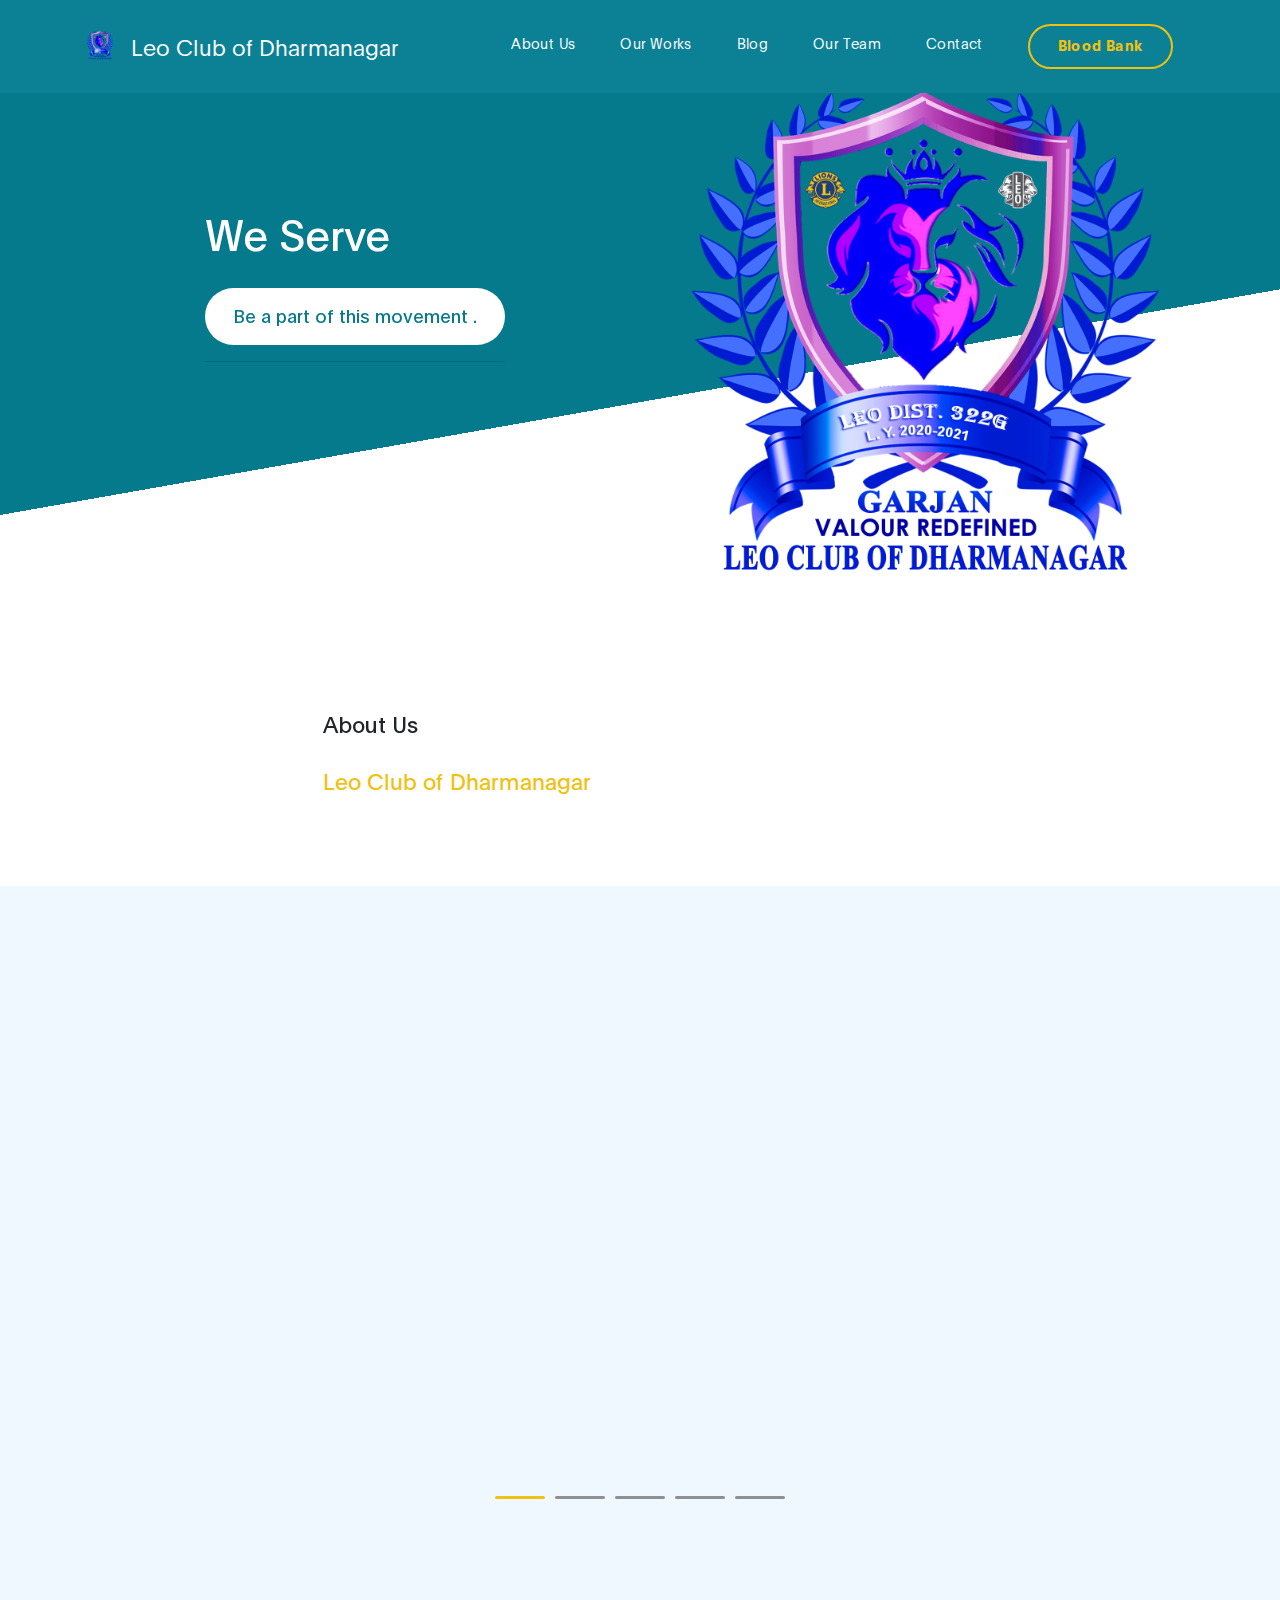
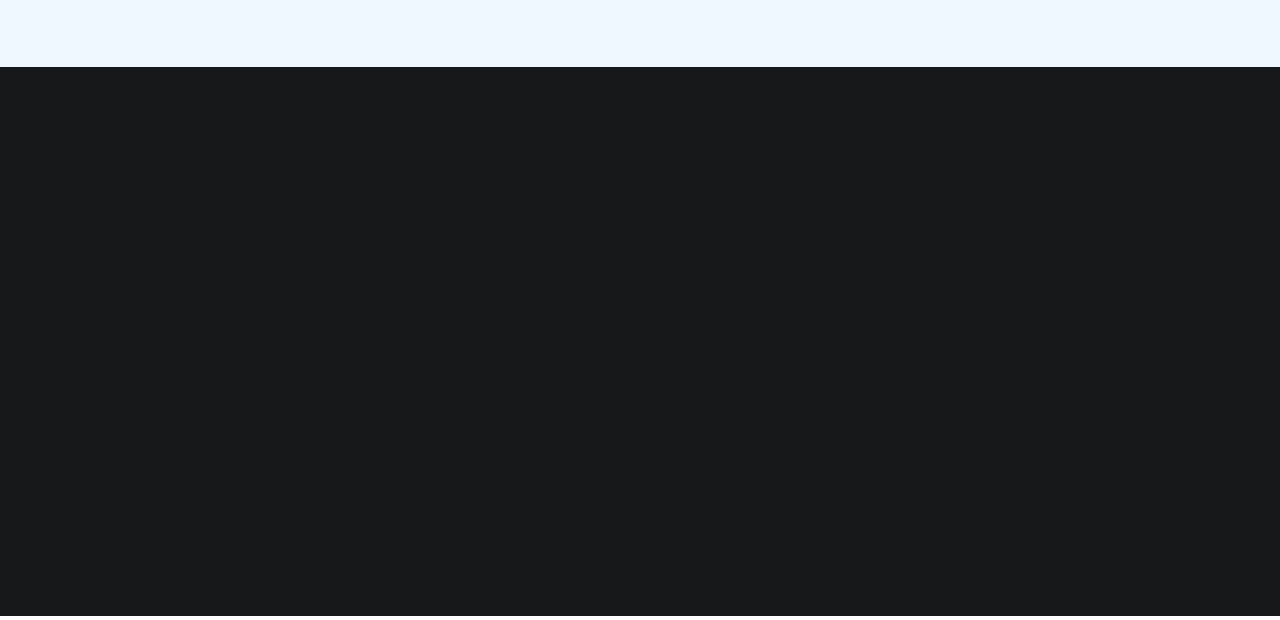
<file: index.html>
<!DOCTYPE html>
<html lang="en">
<head>

     <title>Leo Club of Dharmanagar</title>
<!--

DIGITAL TREND

https://templatemo.com/tm-538-digital-trend

-->
     <meta charset="UTF-8">
     <meta http-equiv="X-UA-Compatible" content="IE=Edge">
     <meta name="description" content="">
     <meta name="keywords" content="">
     <meta name="author" content="">
     <meta name="viewport" content="width=device-width, initial-scale=1, maximum-scale=1">

     <link rel="stylesheet" href="css/bootstrap.min.css">
     <link rel="stylesheet" href="css/font-awesome.min.css">
     <link rel="stylesheet" href="css/aos.css">
     <link rel="stylesheet" href="css/owl.carousel.min.css">
     <link rel="stylesheet" href="css/owl.theme.default.min.css">

     <!-- MAIN CSS -->
     <link rel="stylesheet" href="css/templatemo-digital-trend.css">

</head>
<body>

     <!-- MENU BAR -->
    <nav class="navbar fixed-top navbar-expand-lg">
        <div class="container">
             <a class="navbar-brand" href="#">
               <img src="images/LOGO UPDATED.PNG" width="30" height="30" class="d-inline-block align-top" alt="">
               </a>
               <a class="navbar-brand" href="index.html">
                 Leo Club of Dharmanagar
                    </a>
              

            <button class="navbar-toggler" type="button" data-toggle="collapse" data-target="#navbarNav" aria-controls="navbarNav" aria-expanded="false"
                aria-label="Toggle navigation">
                <span class="navbar-toggler-icon"></span>
            </button>

            <div class="collapse navbar-collapse" id="navbarNav">
                <ul class="navbar-nav ml-auto">
                    <li class="nav-item">
                        <a href="#about" class="nav-link smoothScroll">About Us</a>
                    </li>
                    <li class="nav-item">
                        <a href="#project" class="nav-link smoothScroll">Our Works</a>
                    </li>
                    <li class="nav-item">
                        <a href="blog.html" class="nav-link">Blog</a>
                    </li>
                    <li class="nav-item">
                         <a href="team.html" class="nav-link">Our Team</a>
                    </li>
                    <li class="nav-item">
                         <a href="contact.html" class="nav-link">Contact</a>
                    </li>
                    <li class="nav-item">
                        <a href="blood.html" class="nav-link contact">Blood Bank</a>
                    </li>
                </ul>
            </div>
        </div>
    </nav>


     <!-- HERO -->
     <section class="hero hero-bg d-flex justify-content-center align-items-center">
               <div class="container">
                    <div class="row">

                        <div class="col-lg-6 col-md-10 col-12 d-flex flex-column justify-content-center align-items-center">
                              <div class="hero-text">

                                   <h1 class="text-white" data-aos="fade-up">We Serve</h1>

                                   <a href="contact.html" class="custom-btn btn-bg btn mt-3" data-aos="fade-up" data-aos-delay="100">Be a part of this movement .</a>
                                   <hr>
                                   
                                   <!--<strong class="d-block py-3 pl-5 text-white" data-aos="fade-up" data-aos-delay="200"><i class="fa fa-phone mr-2"></i> +91 080 070 4224</strong>-->
                              </div>
                        </div>

                        <div class="col-lg-6 col-12">
                          <div class="hero-image" data-aos="fade-up" data-aos-delay="300">

                            <img src="images/LOGO UPDATED.PNG" class="img-fluid" alt="working girl">
                          </div>
                        </div>

                    </div>
               </div>
     </section>


     <!-- ABOUT -->
     <section class="about section-padding pb-0" id="about">
          <div class="container">
               <div class="row">

                    <div class="col-lg-7 mx-auto col-md-10 col-12">
                         <div class="about-info">

                              <h2 class="mb-4" data-aos="fade-up">About Us </h2>
                              <h2><strong>Leo Club of Dharmanagar</strong></h2>

                              <p class="mb-0" data-aos="fade-up">Leo Club of Dharmanagar was founded on 6th August,2020, under the parent club <strong><a href="https://www.lionsclubs.org" >Lions Club of Dharmanagar</a></strong>, Dist. 322G.Our club motive is to serve the needy.</p>
                         </div>
                    </div>

               </div>
          </div>
     </section>


     <!-- PROJECT -->
     <section class="project section-padding" id="project">
          <div class="container-fluid">
               <div class="row">

                    <div class="col-lg-12 col-12">

                        <h2 class="mb-5 text-center" data-aos="fade-up">
                            Take a deep dive into our
                            <strong>Projects</strong>
                        </h2>

                         <div class="owl-carousel owl-theme" id="project-slide">
                              <div class="item project-wrapper" data-aos="fade-up" data-aos-delay="100">
                                   <img src="images/project/an.jpg" class="img-fluid" alt="project image">

                                   <div class="project-info">
                                        <small>Project</small>

                                        <h3>
                                             <a href="project-detail.html">
                                                  <span>Anuprerna</span>
                                                  <i class="fa fa-angle-right project-icon"></i>
                                             </a>
                                        </h3>
                                   </div>
                              </div>

                             
     

                              <div class="item project-wrapper" data-aos="fade-up">
                                   <img src="images/project/jh1.jpg" class="img-fluid" alt="project image">

                                   <div class="project-info">
                                        <small>Project</small>

                                        <h3>
                                             <a href="project-detail.html">
                                                  <span>Jhilmil</span>
                                                  <i class="fa fa-angle-right project-icon"></i>
                                             </a>
                                        </h3>
                                   </div>
                              </div>

                              <div class="item project-wrapper" data-aos="fade-up">
                                   <img src="images/project/ra.jpg" class="img-fluid" alt="project image">

                                   <div class="project-info">
                                        <small>Project</small>

                                        <h3>
                                             <a href="project-detail.html">
                                                  <span>Rangreza</span>
                                                  <i class="fa fa-angle-right project-icon"></i>
                                             </a>
                                        </h3>
                                   </div>
                              </div>

                              <div class="item project-wrapper" data-aos="fade-up">
                                   <img src="images/project/bd.jpg" class="img-fluid" alt="project image">

                                   <div class="project-info">
                                        <small>Project</small>

                                        <h3>
                                             <a href="project-detail.html">
                                                  <span>Blood Donation Camp</span>
                                                  <i class="fa fa-angle-right project-icon"></i>
                                             </a>
                                        </h3>
                                   </div>
                              </div>

                              <div class="item project-wrapper" data-aos="fade-up">
                                   <img src="images/project/aa.jpg" class="img-fluid" alt="project image">

                                   <div class="project-info">
                                        <small>Project</small>

                                        <h3>
                                             <a href="project-detail.html">
                                                  <span>Aahar</span>
                                                  <i class="fa fa-angle-right project-icon"></i>
                                             </a>
                                        </h3>
                                   </div>
                              </div>
                         </div>
                    </div>

               </div>
          </div>
     </section>


   


    <footer class="site-footer">
      <div class="container">
        <div class="row">

          <div class="col-lg-5 mx-lg-auto col-md-8 col-10">
            <h1 class="text-white" data-aos="fade-up" data-aos-delay="100">We <strong>Serve</strong>.</h1>
          </div>

          <div class="col-lg-3 col-md-6 col-12" data-aos="fade-up" data-aos-delay="200">
            <h4 class="my-4">Contact Info</h4>

            <p class="mb-1">
              <i class="fa fa-phone mr-2 footer-icon"></i> 
              +99 080 070 4224
            </p>

            <p>
              <a href="#">
                <i class="fa fa-envelope mr-2 footer-icon"></i>
                lcdharmanagar@gmail.com
              </a>
            </p>
          </div>

          <div class="col-lg-3 col-md-6 col-12" data-aos="fade-up" data-aos-delay="300">
            <h4 class="my-4">Location</h4>

            <p class="mb-1">
              <i class="fa fa-home mr-2 footer-icon"></i> 
              Lions Club House, DighirPar, Dharmanagar, Tripura.
            </p>
          </div>

          <div class="col-lg-4 mx-lg-auto text-center col-md-8 col-12" data-aos="fade-up" data-aos-delay="400">
            <p class="copyright-text">Copyright &copy; 2020 Leo Club of Dharmanagar.
          </div>
          <div class="col-lg-3 mx-lg-auto col-md-6 col-12" data-aos="fade-up" data-aos-delay="600">
            <ul class="social-icon">
              <li><a href="#" class="fa fa-instagram"></a></li>
              <li><a href="#" class="fa fa-twitter"></a></li>
              <li><a href="#" class="fa fa-dribbble"></a></li>
              <li><a href="#" class="fa fa-behance"></a></li>
            </ul>
          </div>

        </div>
      </div>
    </footer>


     <!-- SCRIPTS -->
     <script src="js/jquery.min.js"></script>
     <script src="js/bootstrap.min.js"></script>
     <script src="js/aos.js"></script>
     <script src="js/owl.carousel.min.js"></script>
     <script src="js/smoothscroll.js"></script>
     <script src="js/custom.js"></script>

</body>
</html>
</file>
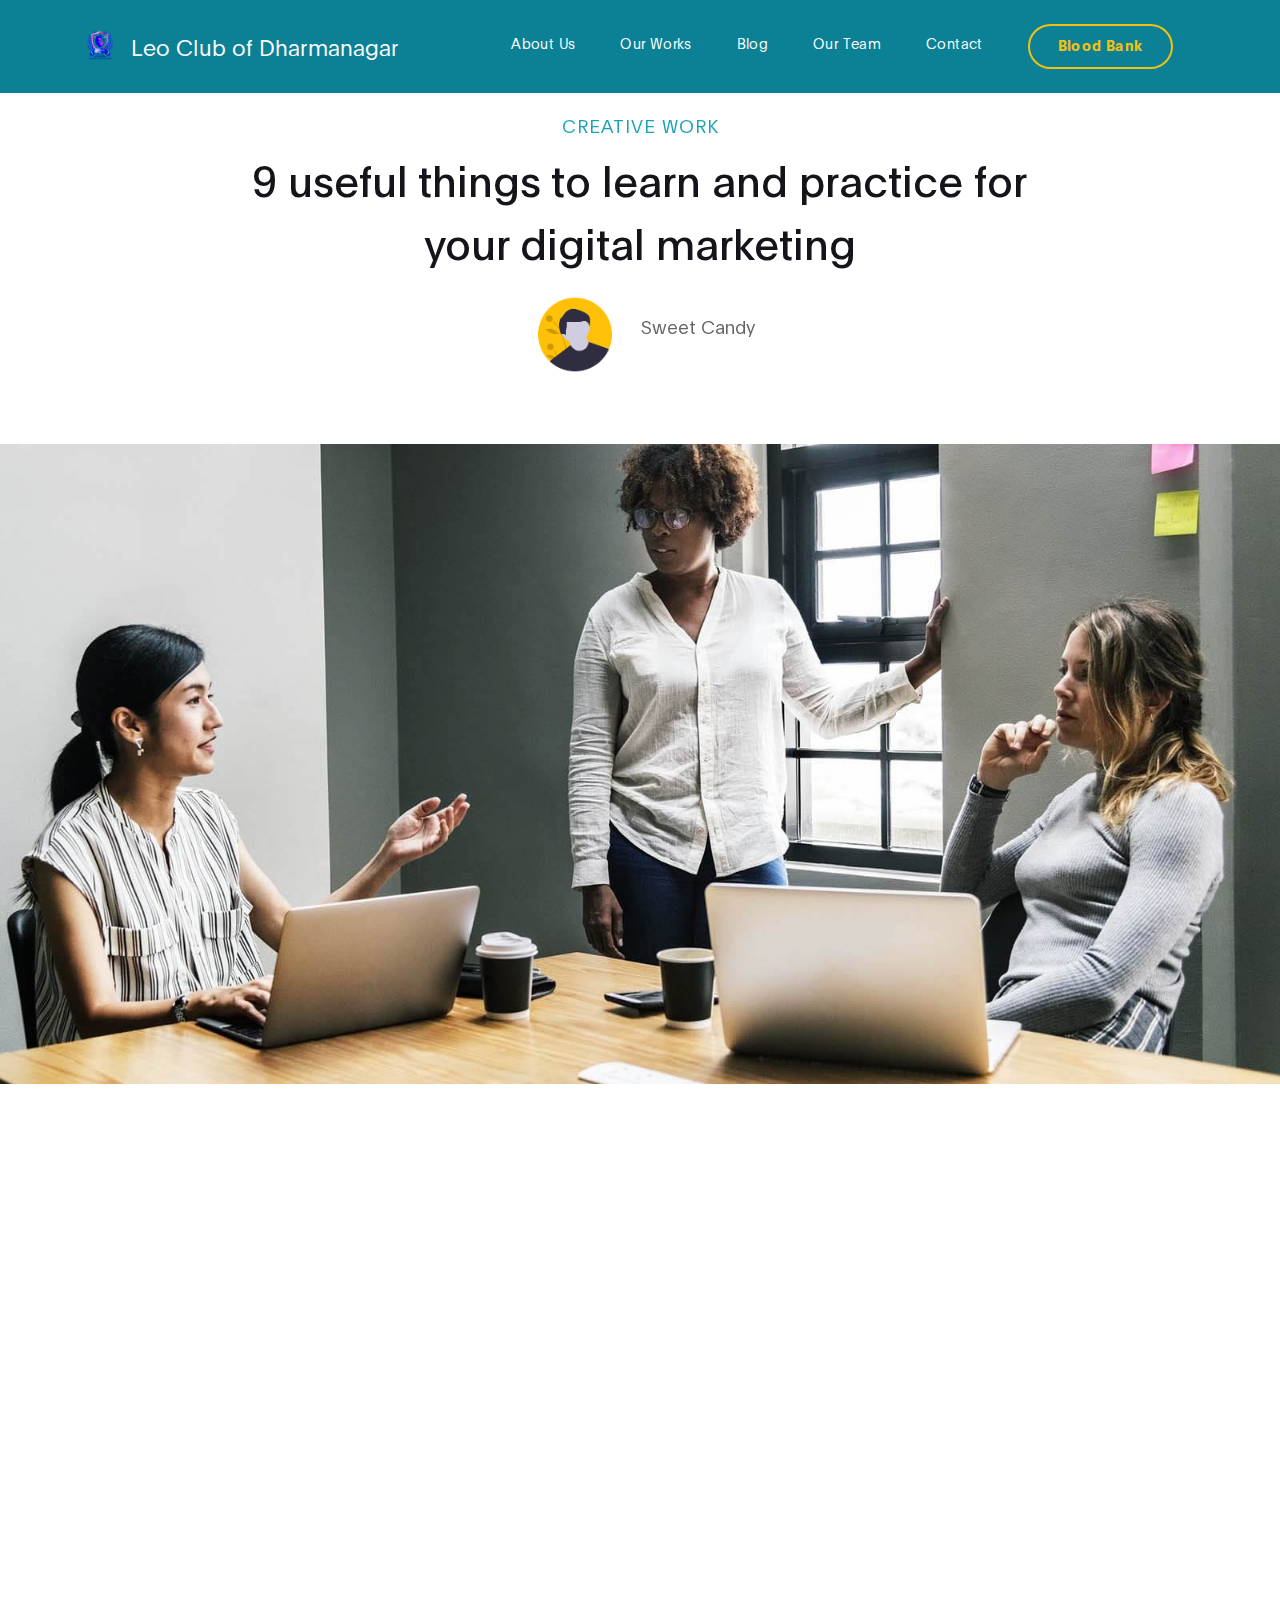
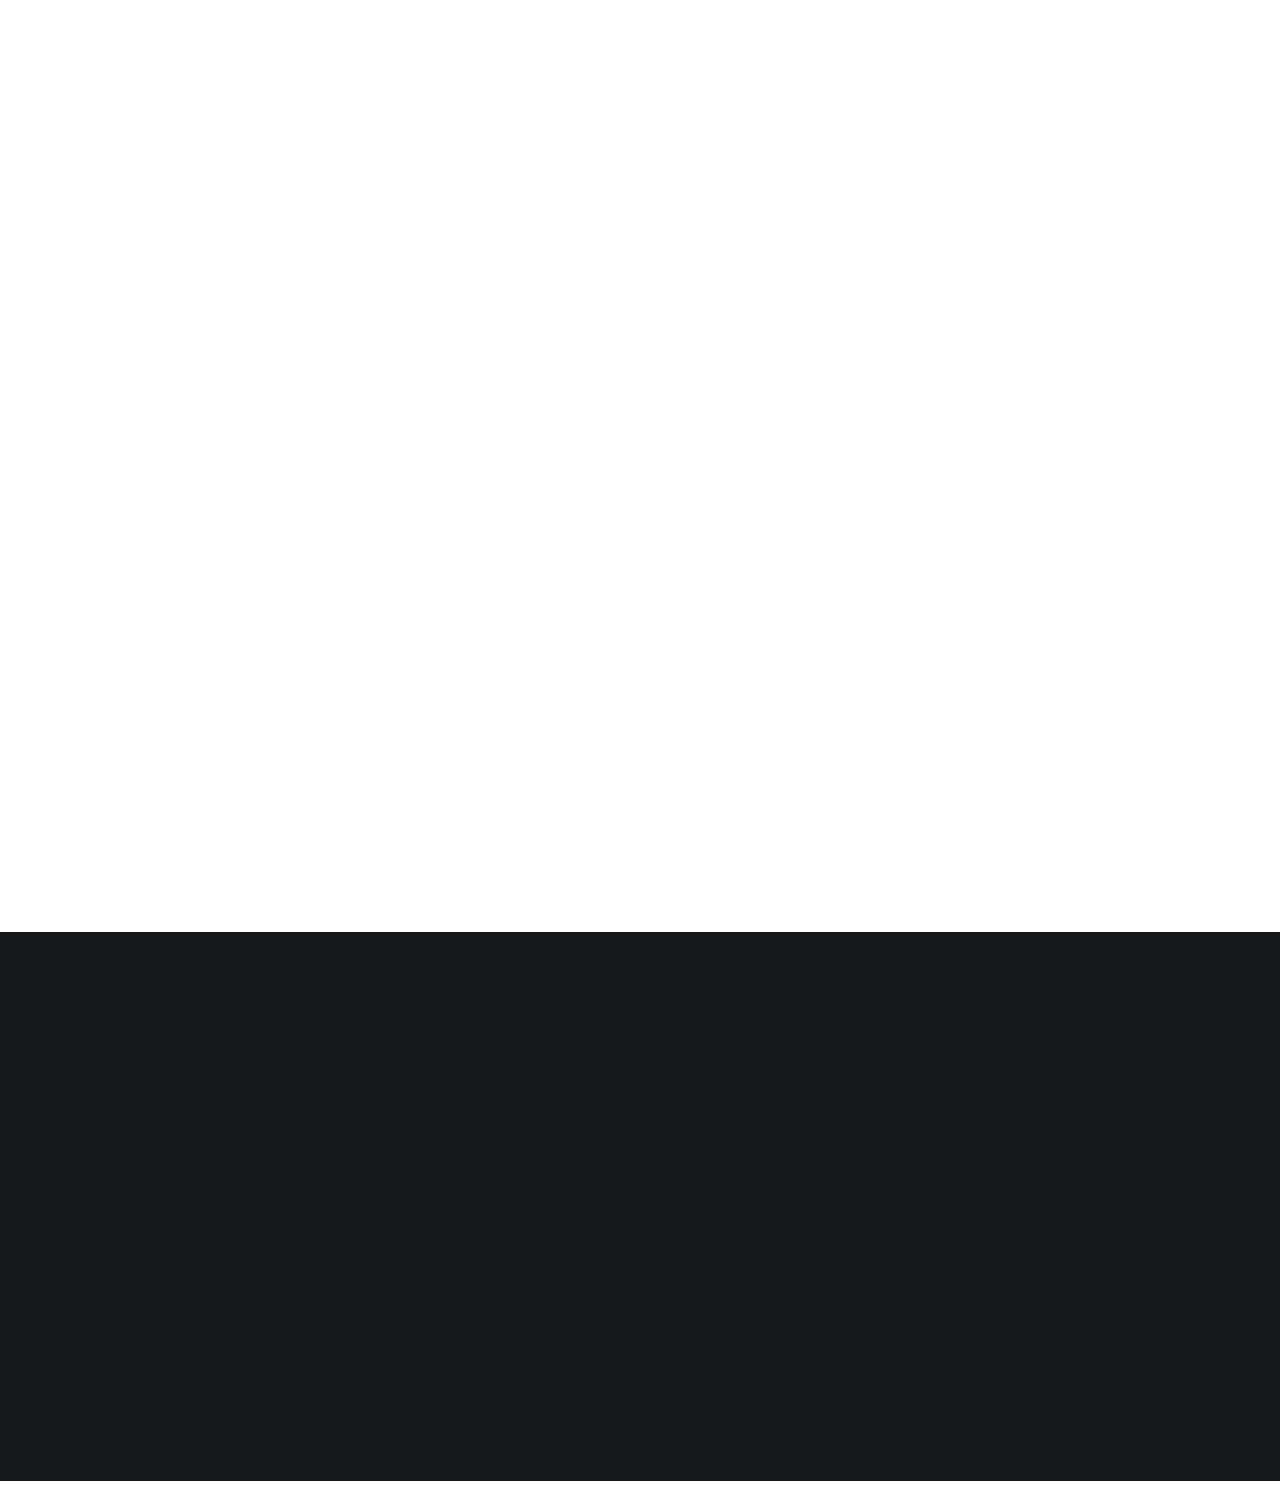
<file: blog-detail.html>
<!DOCTYPE html>
<html lang="en">
<head>

     <title>LCD - Blog Detail</title>
<!--

DIGITAL TREND

https://templatemo.com/tm-538-digital-trend

-->
     <meta charset="UTF-8">
     <meta http-equiv="X-UA-Compatible" content="IE=Edge">
     <meta name="description" content="">
     <meta name="keywords" content="">
     <meta name="author" content="">
     <meta name="viewport" content="width=device-width, initial-scale=1, maximum-scale=1">

     <link rel="stylesheet" href="css/bootstrap.min.css">
     <link rel="stylesheet" href="css/font-awesome.min.css">
     <link rel="stylesheet" href="css/aos.css">
     <link rel="stylesheet" href="css/owl.carousel.min.css">
     <link rel="stylesheet" href="css/owl.theme.default.min.css">

     <!-- MAIN CSS -->
     <link rel="stylesheet" href="css/templatemo-digital-trend.css">

</head>
<body>

     <!-- MENU BAR -->
     <nav class="navbar fixed-top navbar-expand-lg">
      <div class="container">
           <a class="navbar-brand" href="#">
             <img src="images/LOGO UPDATED.PNG" width="30" height="30" class="d-inline-block align-top" alt="">
             </a>
             <a class="navbar-brand" href="index.html">
               Leo Club of Dharmanagar
                  </a>
            

          <button class="navbar-toggler" type="button" data-toggle="collapse" data-target="#navbarNav" aria-controls="navbarNav" aria-expanded="false"
              aria-label="Toggle navigation">
              <span class="navbar-toggler-icon"></span>
          </button>

          <div class="collapse navbar-collapse" id="navbarNav">
              <ul class="navbar-nav ml-auto">
                  <li class="nav-item">
                      <a href="#about" class="nav-link smoothScroll">About Us</a>
                  </li>
                  <li class="nav-item">
                      <a href="#project" class="nav-link smoothScroll">Our Works</a>
                  </li>
                  <li class="nav-item">
                      <a href="blog.html" class="nav-link">Blog</a>
                  </li>
                  <li class="nav-item">
                       <a href="blog.html" class="nav-link">Our Team</a>
                  </li>
                  <li class="nav-item">
                       <a href="blog.html" class="nav-link">Contact</a>
                  </li>
                  <li class="nav-item">
                      <a href="contact.html" class="nav-link contact">Blood Bank</a>
                  </li>
              </ul>
          </div>
      </div>
  </nav>

     <!-- BLOG DETAIL -->
     <section class="project-detail section-padding-half">
          <div class="container">
               <div class="row">

                    <div class="col-lg-9 mx-auto col-md-10 col-12 mt-lg-5 text-center" data-aos="fade-up">
                      <h4 class="blog-category text-info">Creative Work</h4>
                      
                      <h1>9 useful things to learn and practice for your digital marketing</h1>

                      <div class="client-info">
                          <div class="d-flex justify-content-center align-items-center mt-3">
                            <img src="images/project/project-detail/male-avatar.png" class="img-fluid" alt="male avatar">

                            <p>Sweet Candy</p>
                          </div>
                      </div>
                    </div>

               </div>
          </div>
     </section>


     <div class="full-image text-center" data-aos="zoom-in">
       <img src="images/blog/blog-header-image.jpg" class="img-fluid" alt="blog header">
     </div>


     <!-- BLOG DETAIL -->
     <section class="project-detail">
          <div class="container">
               <div class="row">

                  <div class="col-lg-9 mx-auto col-md-11 col-12 my-5 pt-3" data-aos="fade-up">

                    <h2 class="mb-3">Etiam quis metus elementum, tempor risus vel, condimentum orci.</h2>

                    <p>Mauris in convallis nunc, non facilisis arcu. Nunc sapien nulla, interdum at diam non, aliquam vestibulum leo. Fusce laoreet malesuada ante, consectetur consequat ante tempor et. Quisque ac risus ligula.</p>

                    <p>Suspendisse bibendum tortor at est placerat auctor. Phasellus tortor est, bibendum eu ex eu, tincidunt efficitur nunc. Orci varius natoque penatibus et magnis dis parturient montes, nascetur ridiculus mus.</p>

                    <ul class="list-detail py-3">
                      <li><span>Quisque at condimentum est. Duis sollicitudin urna id elit pulvinar placerat. Ut ac dui in ex vulputate dictum.</span></li>

                      <li><span>Mauris vitae tellus nisi. Morbi rutrum lacus sit amet volutpat viverra.</span></li>

                      <li><span> Integer maximus sem ut ipsum blandit elementum. Nullam sollicitudin accumsan commodo.</span></li>
                    </ul>

                    <p>Sed leo nisl, posuere at molestie ac, suscipit auctor mauris. Etiam quis metus elementum, tempor risus vel, condimentum orci.</p>

                    <h2 class="mt-5 mb-3">Curabitur tempus vel libero lobortis feugiat</h2>

                    <p>Orci varius natoque penatibus et magnis dis parturient montes, nascetur ridiculus mus. Mauris in convallis nunc, non facilisis arcu. Nunc sapien nulla, interdum at diam non, aliquam vestibulum leo.</p>

                    <blockquote>Phasellus dapibus ex sed dolor blandit, efficitur iaculis ipsum scelerisque. Cras elementum nibh id felis sagittis, sit amet pellentesque ligula porttitor. Fusce laoreet malesuada ante, consectetur consequat ante tempor et. Quisque ac risus ligula.</blockquote>
                    </div>
               </div>

              <div class="col-lg-8 mx-auto mb-5 pb-5 col-12" data-aos="fade-up">

                <h3 class="my-3" data-aos="fade-up">Leave a comment</h3>

                <form action="#" method="get"  class="contact-form" data-aos="fade-up" data-aos-delay="300" role="form">
                  <div class="row">
                    <div class="col-lg-6 col-12">
                      <input type="text" class="form-control" name="name" placeholder="Name">
                    </div>

                    <div class="col-lg-6 col-12">
                      <input type="email" class="form-control" name="email" placeholder="Email">
                    </div>

                    <div class="col-lg-12 col-12">
                      <textarea class="form-control" rows="6" name="message" placeholder="Message"></textarea>
                    </div>

                    <div class="col-lg-5 mx-auto col-7">
                      <button type="submit" class="form-control" id="submit-button" name="submit">Submit Comment</button>
                    </div>
                  </div>
                </form>
              </div>
              
          </div>
          
     </section>


     <footer class="site-footer">
      <div class="container">
        <div class="row">

          <div class="col-lg-5 mx-lg-auto col-md-8 col-10">
            <h1 class="text-white" data-aos="fade-up" data-aos-delay="100">We <strong>Serve</strong>.</h1>
          </div>

          <div class="col-lg-3 col-md-6 col-12" data-aos="fade-up" data-aos-delay="200">
            <h4 class="my-4">Contact Info</h4>

            <p class="mb-1">
              <i class="fa fa-phone mr-2 footer-icon"></i> 
              +99 080 070 4224
            </p>

            <p>
              <a href="#">
                <i class="fa fa-envelope mr-2 footer-icon"></i>
                lcdharmanagar@gmail.com
              </a>
            </p>
          </div>

          <div class="col-lg-3 col-md-6 col-12" data-aos="fade-up" data-aos-delay="300">
            <h4 class="my-4">Location</h4>

            <p class="mb-1">
              <i class="fa fa-home mr-2 footer-icon"></i> 
              Lions Club House, DighirPar, Dharmanagar, Tripura.
            </p>
          </div>

          <div class="col-lg-4 mx-lg-auto text-center col-md-8 col-12" data-aos="fade-up" data-aos-delay="400">
            <p class="copyright-text">Copyright &copy; 2020 Leo Club of Dharmanagar.
          </div>
          <div class="col-lg-3 mx-lg-auto col-md-6 col-12" data-aos="fade-up" data-aos-delay="600">
            <ul class="social-icon">
              <li><a href="#" class="fa fa-instagram"></a></li>
              <li><a href="#" class="fa fa-twitter"></a></li>
              <li><a href="#" class="fa fa-dribbble"></a></li>
              <li><a href="#" class="fa fa-behance"></a></li>
            </ul>
          </div>

        </div>
      </div>
    </footer>

     <!-- SCRIPTS -->
     <script src="js/jquery.min.js"></script>
     <script src="js/bootstrap.min.js"></script>
     <script src="js/aos.js"></script>
     <script src="js/owl.carousel.min.js"></script>
     <script src="js/custom.js"></script>

</body>
</html>
</file>
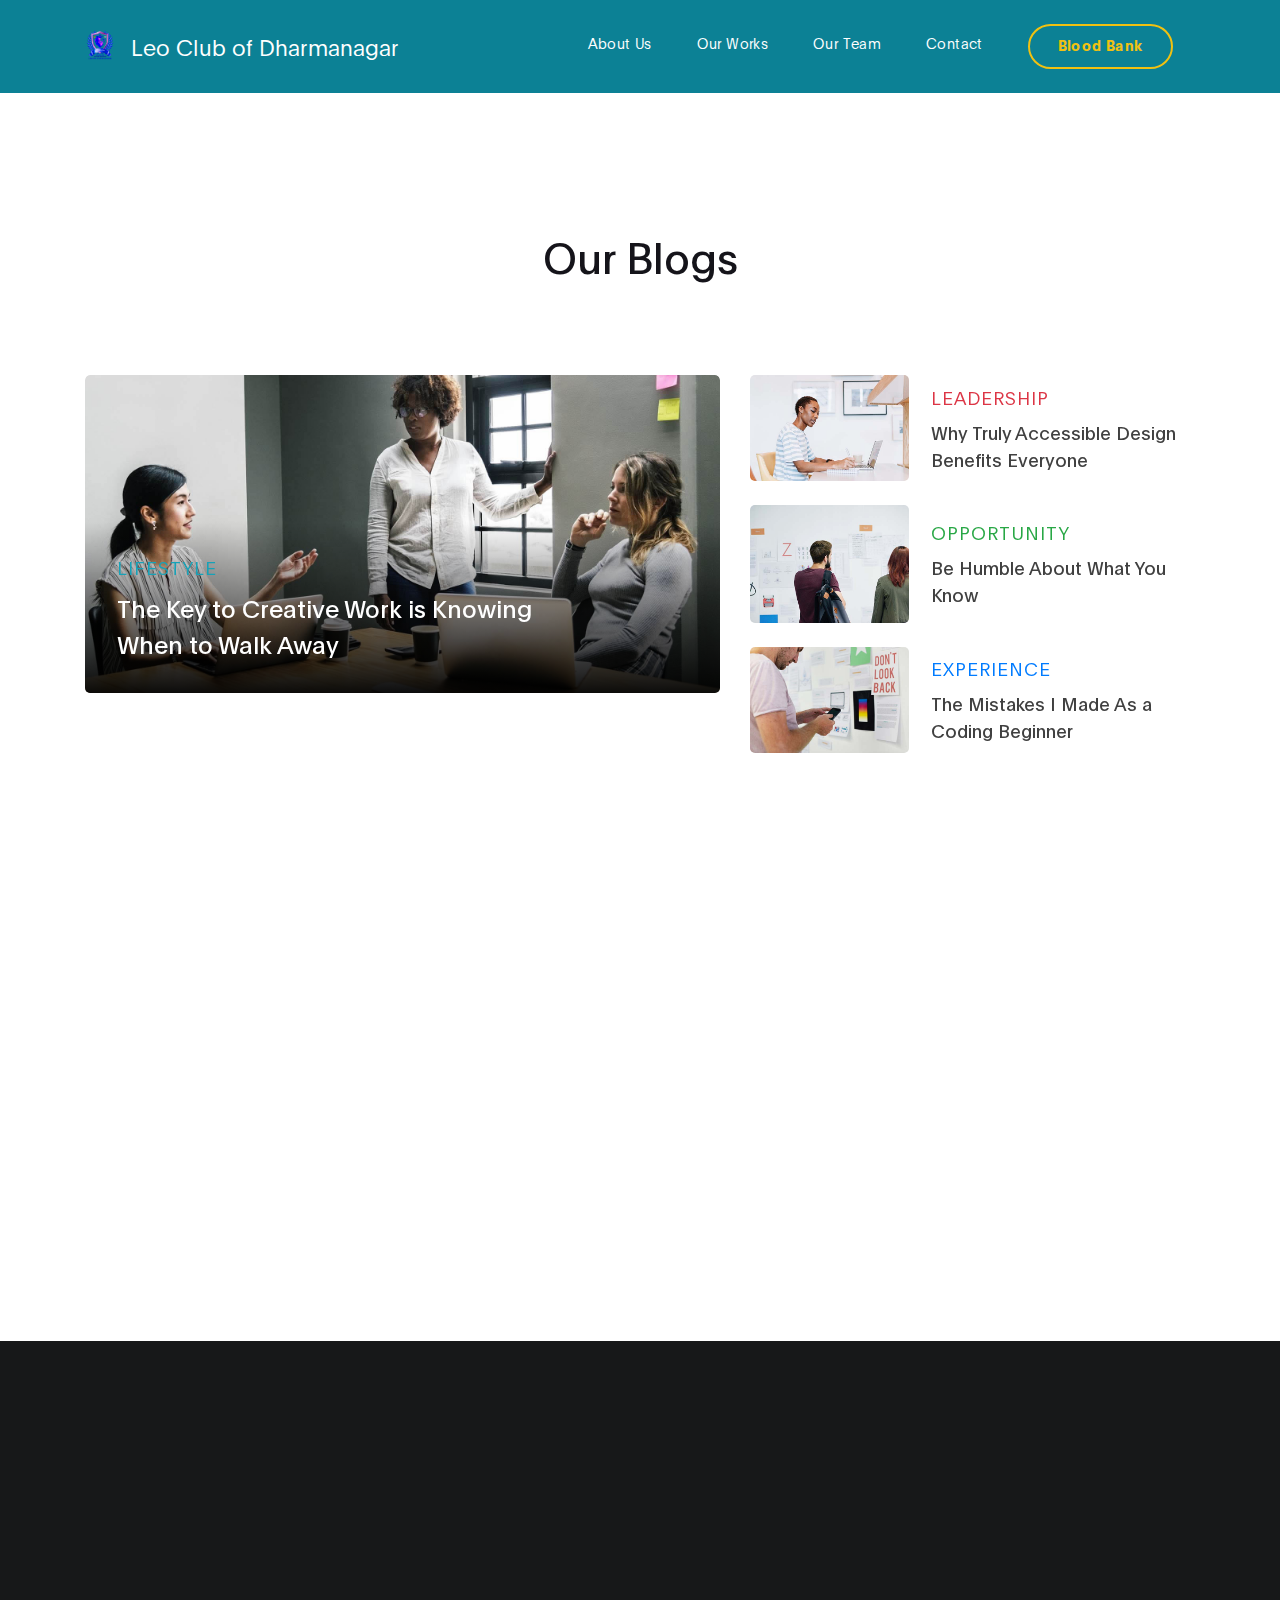
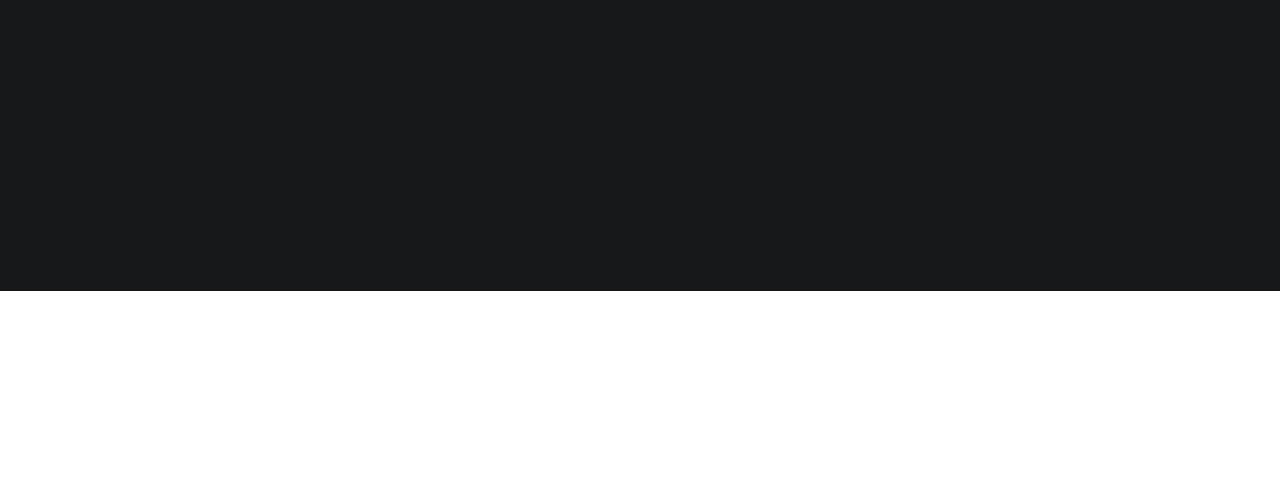
<file: blog.html>
<!DOCTYPE html>
<html lang="en">
<head>

     <title>LCD - Blog</title>
<!--

DIGITAL TREND

https://templatemo.com/tm-538-digital-trend

-->
     <meta charset="UTF-8">
     <meta http-equiv="X-UA-Compatible" content="IE=Edge">
     <meta name="description" content="">
     <meta name="keywords" content="">
     <meta name="author" content="">
     <meta name="viewport" content="width=device-width, initial-scale=1, maximum-scale=1">

     <link rel="stylesheet" href="css/bootstrap.min.css">
     <link rel="stylesheet" href="css/font-awesome.min.css">
     <link rel="stylesheet" href="css/aos.css">
     <link rel="stylesheet" href="css/owl.carousel.min.css">
     <link rel="stylesheet" href="css/owl.theme.default.min.css">

     <!-- MAIN CSS -->
     <link rel="stylesheet" href="css/templatemo-digital-trend.css">

</head>
<body>

     <!-- MENU BAR -->
     <nav class="navbar fixed-top navbar-expand-lg">
      <div class="container">
           <a class="navbar-brand" href="#">
             <img src="images/LOGO UPDATED.PNG" width="30" height="30" class="d-inline-block align-top" alt="">
             </a>
             <a class="navbar-brand" href="index.html">
               Leo Club of Dharmanagar
                  </a>
            

          <button class="navbar-toggler" type="button" data-toggle="collapse" data-target="#navbarNav" aria-controls="navbarNav" aria-expanded="false"
              aria-label="Toggle navigation">
              <span class="navbar-toggler-icon"></span>
          </button>

          <div class="collapse navbar-collapse" id="navbarNav">
              <ul class="navbar-nav ml-auto">
                  <li class="nav-item">
                      <a href="about.html" class="nav-link smoothScroll">About Us</a>
                  </li>
                  <li class="nav-item">
                      <a href="project.html" class="nav-link smoothScroll">Our Works</a>
                  </li>
                  </li>
                  <li class="nav-item">
                       <a href="team.html" class="nav-link">Our Team</a>
                  </li>
                  <li class="nav-item">
                       <a href="contact.html" class="nav-link">Contact</a>
                  </li>
                  <li class="nav-item">
                      <a href="blood.html" class="nav-link contact">Blood Bank</a>
                  </li>
              </ul>
          </div>
      </div>
  </nav>

     <!-- BLOG -->
     <section class="blog section-padding">
          <div class="container">
               <div class="row">

                    <div class="col-lg-12 col-12 py-5 mt-5 mb-3 text-center">

                      <h1 class="mb-4" data-aos="fade-up">Our Blogs</h1>
                    </div>

                    <div class="col-lg-7 col-md-7 col-12 mb-4">
                      <div class="blog-header" data-aos="fade-up" data-aos-delay="100">
                        <img src="images/blog/blog-header-image.jpg" class="img-fluid" alt="blog header">

                        <div class="blog-header-info">
                          <h4 class="blog-category text-info">Lifestyle</h4>

                          <h3><a href="blog-detail.html">The Key to Creative Work is Knowing When to Walk Away</a></h3>
                        </div>
                      </div>
                    </div>

                    <div class="col-lg-5 col-md-5 col-12 mb-4">
                      <div class="blog-sidebar d-flex justify-content-center align-items-center" data-aos="fade-up" data-aos-delay="200">
                        <img src="images/blog/blog-sidebar-image.jpg" class="img-fluid" alt="blog">

                        <div class="blog-info">
                          <h4 class="blog-category text-danger">Leadership</h4>

                          <h3><a href="blog-detail.html">Why Truly Accessible Design Benefits Everyone</a></h3>
                        </div>
                      </div>

                      <div class="blog-sidebar py-4 d-flex justify-content-center align-items-center" data-aos="fade-up" data-aos-delay="300">
                        <img src="images/blog/blog-sidebar-image01.jpg" class="img-fluid" alt="blog">

                        <div class="blog-info">
                          <h4 class="blog-category text-success">Opportunity</h4>

                          <h3><a href="blog-detail.html">Be Humble About What You Know</a></h3>
                        </div>
                      </div>

                      <div class="blog-sidebar d-flex justify-content-center align-items-center" data-aos="fade-up" data-aos-delay="200">
                        <img src="images/blog/blog-sidebar-image02.jpg" class="img-fluid" alt="blog">

                        <div class="blog-info">
                          <h4 class="blog-category text-primary">Experience</h4>

                          <h3><a href="blog-detail.html">The Mistakes I Made As a Coding Beginner</a></h3>
                        </div>
                      </div>

                    </div>

                    <div class="col-lg-5 ml-auto mt-5 pt-5 col-md-6 col-12">

                      <img src="images/newsletter.png" data-aos="fade-up" data-aos-delay="100" class="img-fluid" alt="newsletter">
                    </div>

                    <div class="col-lg-5 mr-auto mt-5 pt-5 col-md-6 col-12 newsletter-form">
                      <h4 data-aos="fade-up" data-aos-delay="200">Email Newsletter</h4>

                      <h2 data-aos="fade-up" data-aos-delay="300">Let’s stay up-to-date. We'll share you all good stuffs.</h2>
                      <form action="#" method="get" enctype="multipart/form-data">
                      <div class="form-group mt-4" data-aos="fade-up" data-aos-delay="400">
                        <input name="email" type="email" class="form-control" 
                        		id="email" aria-describedby="emailHelp" placeholder="Please enter your email" required>

                        <small id="emailHelp" class="form-text text-muted">We'll NOT share your email address to anyone else.</small>

                      </div>

                      <div class="form-group form-check" data-aos="fade-up" data-aos-delay="500">
                        <input name="monthly" type="checkbox" class="form-check-input" id="monthly">

                        <label class="form-check-label" for="monthly">Please send me a monthly newsletter.</label>
                      </div>

                        <button type="submit" data-aos="fade-up" data-aos-delay="500" class="btn w-100 mt-3">Sign up</button>
                      </form>
                    </div>

               </div>
          </div>
     </section>



     <footer class="site-footer">
      <div class="container">
        <div class="row">

          <div class="col-lg-5 mx-lg-auto col-md-8 col-10">
            <h1 class="text-white" data-aos="fade-up" data-aos-delay="100">We <strong>Serve</strong>.</h1>
          </div>

          <div class="col-lg-3 col-md-6 col-12" data-aos="fade-up" data-aos-delay="200">
            <h4 class="my-4">Contact Info</h4>

            <p class="mb-1">
              <i class="fa fa-phone mr-2 footer-icon"></i> 
              +99 080 070 4224
            </p>

            <p>
              <a href="#">
                <i class="fa fa-envelope mr-2 footer-icon"></i>
                lcdharmanagar@gmail.com
              </a>
            </p>
          </div>

          <div class="col-lg-3 col-md-6 col-12" data-aos="fade-up" data-aos-delay="300">
            <h4 class="my-4">Location</h4>

            <p class="mb-1">
              <i class="fa fa-home mr-2 footer-icon"></i> 
              Lions Club House, DighirPar, Dharmanagar, Tripura.
            </p>
          </div>

          <div class="col-lg-4 mx-lg-auto text-center col-md-8 col-12" data-aos="fade-up" data-aos-delay="400">
            <p class="copyright-text">Copyright &copy; 2020 Leo Club of Dharmanagar.
          </div>
          <div class="col-lg-3 mx-lg-auto col-md-6 col-12" data-aos="fade-up" data-aos-delay="600">
            <ul class="social-icon">
              <li><a href="#" class="fa fa-instagram"></a></li>
              <li><a href="#" class="fa fa-twitter"></a></li>
              <li><a href="#" class="fa fa-dribbble"></a></li>
              <li><a href="#" class="fa fa-behance"></a></li>
            </ul>
          </div>

        </div>
      </div>
    </footer>

          <div class="col-lg-3 mx-lg-auto col-md-6 col-12" data-aos="fade-up" data-aos-delay="600">
            <ul class="social-icon">
              <li><a href="#" class="fa fa-instagram"></a></li>
              <li><a href="#" class="fa fa-twitter"></a></li>
              <li><a href="#" class="fa fa-dribbble"></a></li>
              <li><a href="#" class="fa fa-behance"></a></li>
            </ul>
          </div>

        </div>
      </div>
    </footer>


     <!-- SCRIPTS -->
     <script src="js/jquery.min.js"></script>
     <script src="js/bootstrap.min.js"></script>
     <script src="js/aos.js"></script>
     <script src="js/owl.carousel.min.js"></script>
     <script src="js/custom.js"></script>

</body>
</html>
</file>
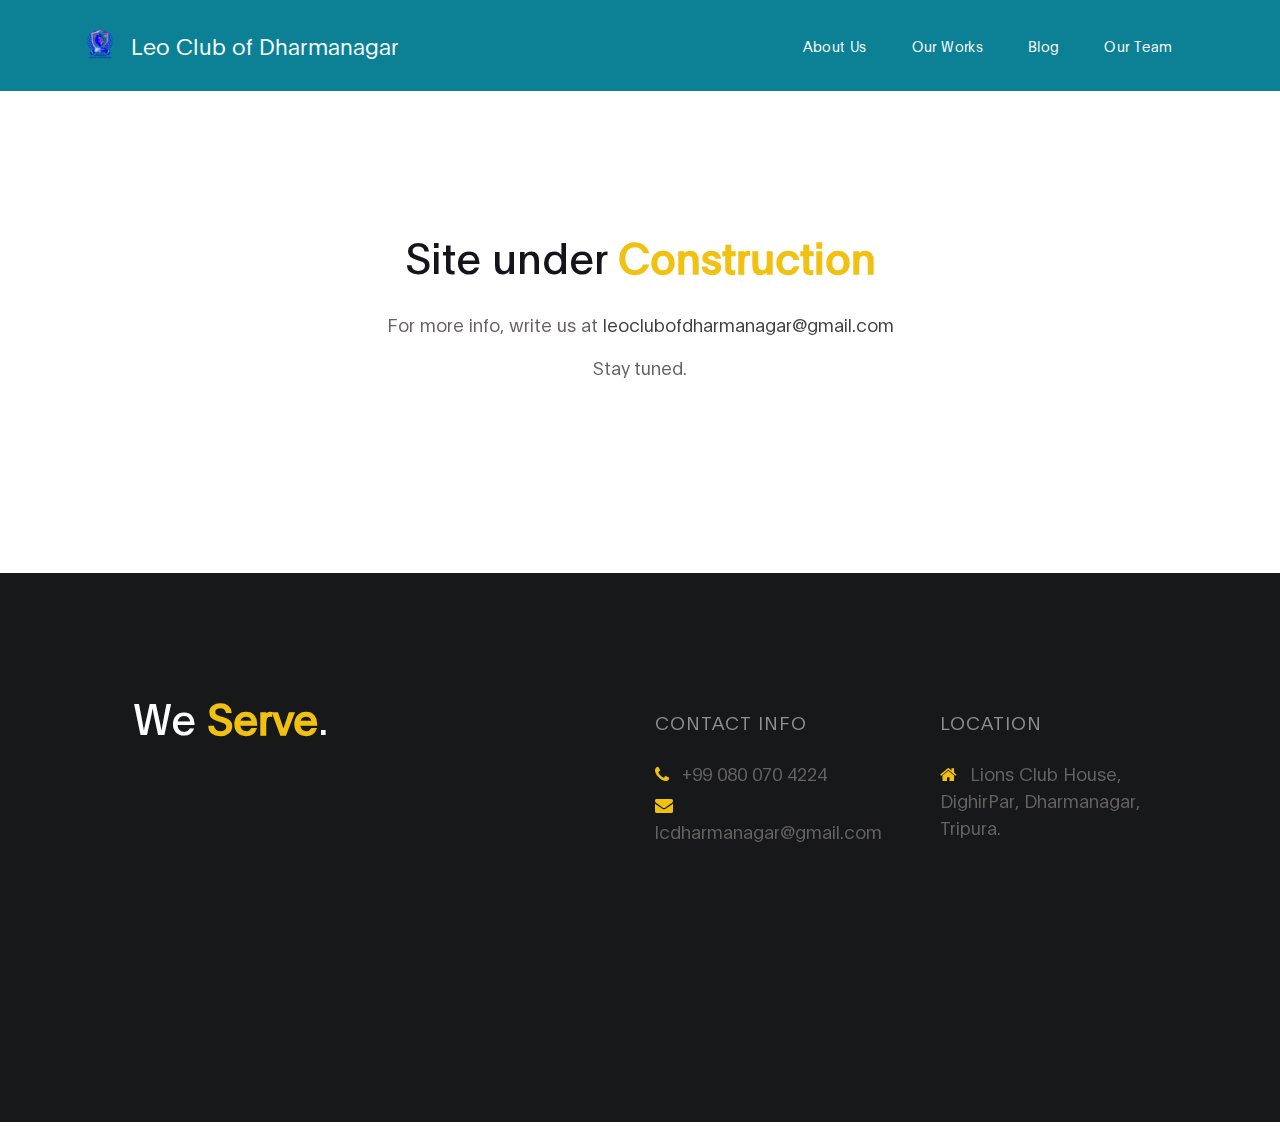
<file: blood.html>
<!DOCTYPE html>
<html lang="en">
<head>

     <title>LCD Contact</title>
<!--

DIGITAL TREND

https://templatemo.com/tm-538-digital-trend

-->
     <meta charset="UTF-8">
     <meta http-equiv="X-UA-Compatible" content="IE=Edge">
     <meta name="description" content="">
     <meta name="keywords" content="">
     <meta name="author" content="">
     <meta name="viewport" content="width=device-width, initial-scale=1, maximum-scale=1">

     <link rel="stylesheet" href="css/bootstrap.min.css">
     <link rel="stylesheet" href="css/font-awesome.min.css">
     <link rel="stylesheet" href="css/aos.css">
     <link rel="stylesheet" href="css/owl.carousel.min.css">
     <link rel="stylesheet" href="css/owl.theme.default.min.css">

     <!-- MAIN CSS -->
     <link rel="stylesheet" href="css/templatemo-digital-trend.css">

</head>
<body>

      <!-- MENU BAR -->
      <nav class="navbar fixed-top navbar-expand-lg">
        <div class="container">
             <a class="navbar-brand" href="#">
               <img src="images/LOGO UPDATED.PNG" width="30" height="30" class="d-inline-block align-top" alt="">
               </a>
               <a class="navbar-brand" href="index.html">
                 Leo Club of Dharmanagar
                    </a>
              

            <button class="navbar-toggler" type="button" data-toggle="collapse" data-target="#navbarNav" aria-controls="navbarNav" aria-expanded="false"
                aria-label="Toggle navigation">
                <span class="navbar-toggler-icon"></span>
            </button>

            <div class="collapse navbar-collapse" id="navbarNav">
                <ul class="navbar-nav ml-auto">
                    <li class="nav-item">
                        <a href="about.html" class="nav-link smoothScroll">About Us</a>
                    </li>
                    <li class="nav-item">
                        <a href="project.html" class="nav-link smoothScroll">Our Works</a>
                    </li>
                    <li class="nav-item">
                        <a href="blog.html" class="nav-link">Blog</a>
                    </li>
                    <li class="nav-item">
                         <a href="team.html" class="nav-link">Our Team</a>
                    </li>
                </ul>
            </div>
        </div>
    </nav>

<!-- How to change your own map point
	1. Go to Google Maps
	2. Click on your location point
	3. Click "Share" and choose "Embed map" tab
	4. Copy only URL and paste it within the src="" field below
-->
<section class="contact section-padding">
  <div class="container">
       <div class="row">

            <div class="col-lg-6 mx-auto col-md-7 col-12 py-5 mt-5 text-center" data-aos="fade-up">

              <h1 class="mb-4">Site under <strong>Construction</strong></h1>

              <p>For more info, write us at <a href="mailto:leclubofdharmanagar@gmail.com">leoclubofdharmanagar@gmail.com</a></p>
              <p>Stay tuned.</p>
            </div>
        </div>
    </div>
   </section>     

     <footer class="site-footer">
      <div class="container">
        <div class="row">

          <div class="col-lg-5 mx-lg-auto col-md-8 col-10">
            <h1 class="text-white" data-aos="fade-up" data-aos-delay="100">We <strong>Serve</strong>.</h1>
          </div>

          <div class="col-lg-3 col-md-6 col-12" data-aos="fade-up" data-aos-delay="200">
            <h4 class="my-4">Contact Info</h4>

            <p class="mb-1">
              <i class="fa fa-phone mr-2 footer-icon"></i> 
              +99 080 070 4224
            </p>

            <p>
              <a href="#">
                <i class="fa fa-envelope mr-2 footer-icon"></i>
                lcdharmanagar@gmail.com
              </a>
            </p>
          </div>

          <div class="col-lg-3 col-md-6 col-12" data-aos="fade-up" data-aos-delay="300">
            <h4 class="my-4">Location</h4>

            <p class="mb-1">
              <i class="fa fa-home mr-2 footer-icon"></i> 
              Lions Club House, DighirPar, Dharmanagar, Tripura.
            </p>
          </div>

          <div class="col-lg-4 mx-lg-auto text-center col-md-8 col-12" data-aos="fade-up" data-aos-delay="400">
            <p class="copyright-text">Copyright &copy; 2020 Leo Club of Dharmanagar.
          </div>
          <div class="col-lg-3 mx-lg-auto col-md-6 col-12" data-aos="fade-up" data-aos-delay="600">
            <ul class="social-icon">
              <li><a href="#" class="fa fa-instagram"></a></li>
              <li><a href="#" class="fa fa-twitter"></a></li>
              <li><a href="#" class="fa fa-dribbble"></a></li>
              <li><a href="#" class="fa fa-behance"></a></li>
            </ul>
          </div>

        </div>
      </div>
    </footer>
     <!-- SCRIPTS -->
     <script src="js/jquery.min.js"></script>
     <script src="js/bootstrap.min.js"></script>
     <script src="js/aos.js"></script>
     <script src="js/owl.carousel.min.js"></script>
     <script src="js/custom.js"></script>

</body>
</html>
</file>
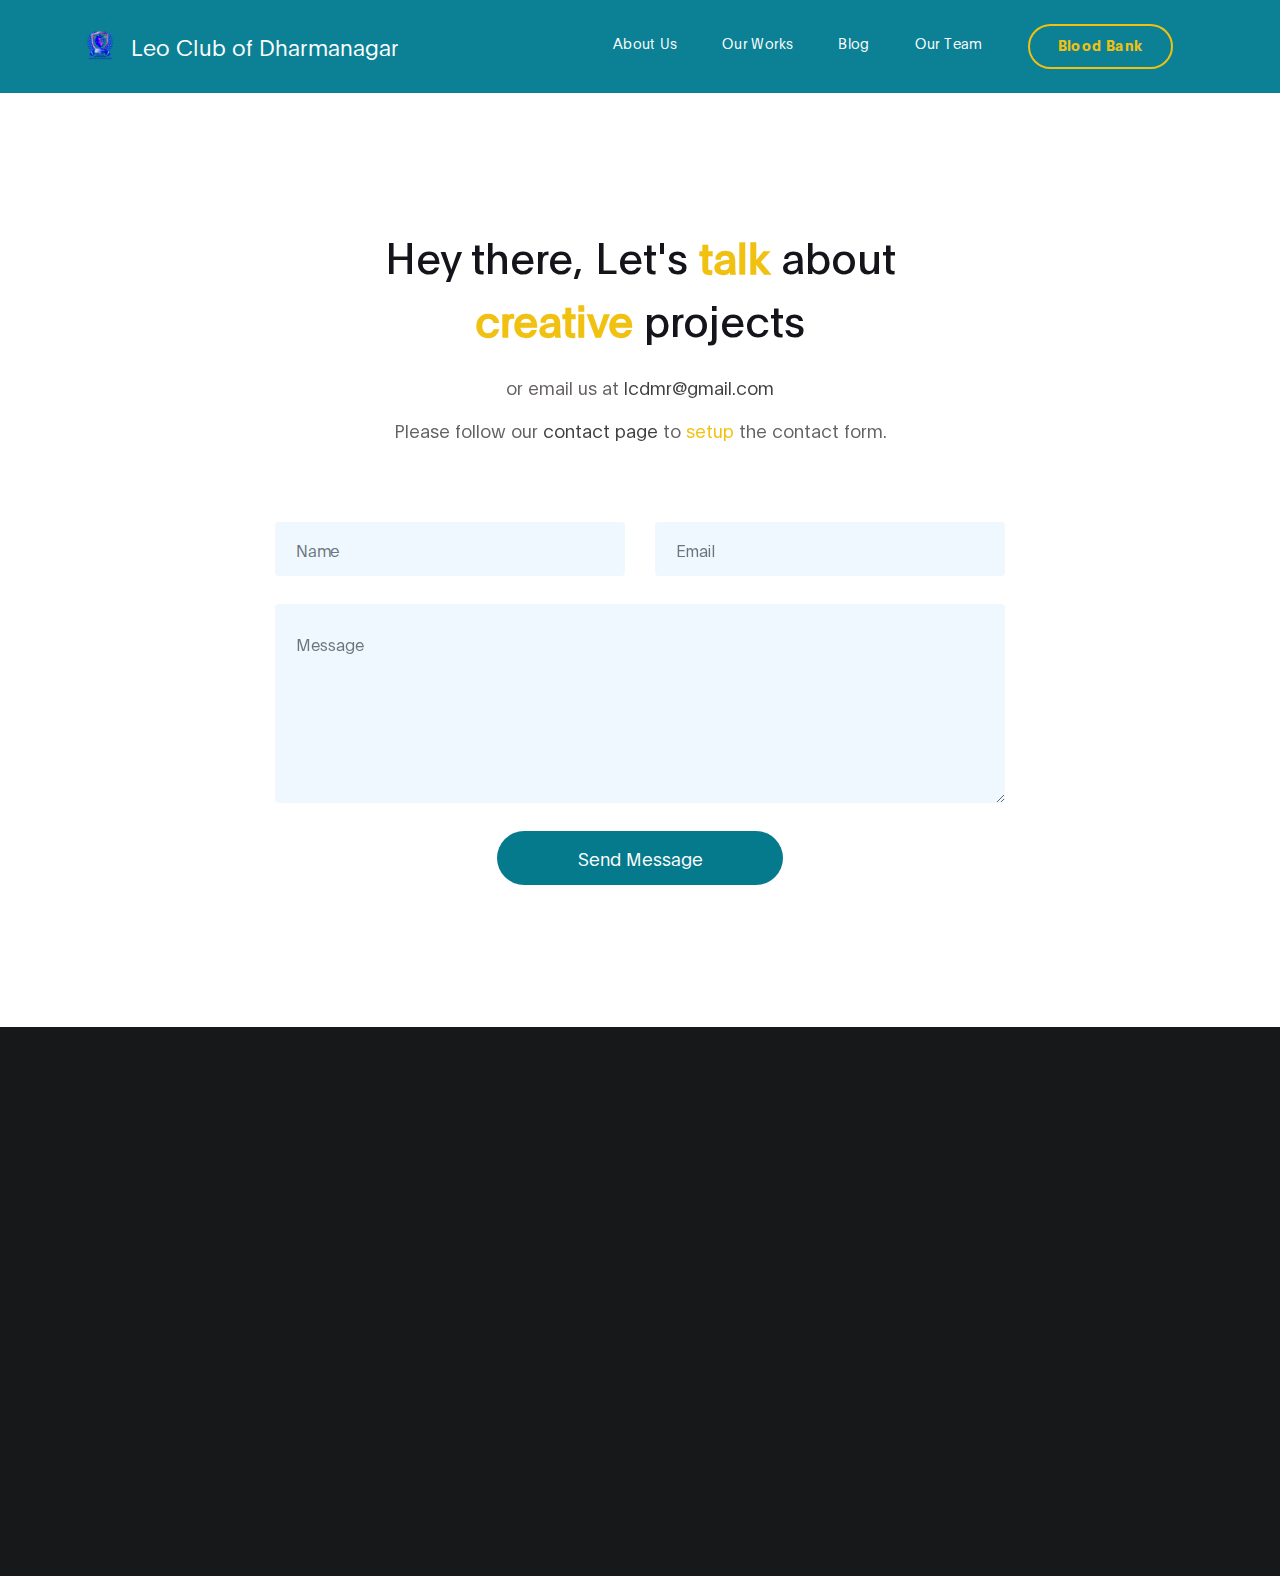
<file: contact.html>
<!DOCTYPE html>
<html lang="en">
<head>

     <title>LCD Contact</title>
<!--

DIGITAL TREND

https://templatemo.com/tm-538-digital-trend

-->
     <meta charset="UTF-8">
     <meta http-equiv="X-UA-Compatible" content="IE=Edge">
     <meta name="description" content="">
     <meta name="keywords" content="">
     <meta name="author" content="">
     <meta name="viewport" content="width=device-width, initial-scale=1, maximum-scale=1">

     <link rel="stylesheet" href="css/bootstrap.min.css">
     <link rel="stylesheet" href="css/font-awesome.min.css">
     <link rel="stylesheet" href="css/aos.css">
     <link rel="stylesheet" href="css/owl.carousel.min.css">
     <link rel="stylesheet" href="css/owl.theme.default.min.css">

     <!-- MAIN CSS -->
     <link rel="stylesheet" href="css/templatemo-digital-trend.css">

</head>
<body>

      <!-- MENU BAR -->
      <nav class="navbar fixed-top navbar-expand-lg">
        <div class="container">
             <a class="navbar-brand" href="#">
               <img src="images/LOGO UPDATED.PNG" width="30" height="30" class="d-inline-block align-top" alt="">
               </a>
               <a class="navbar-brand" href="index.html">
                 Leo Club of Dharmanagar
                    </a>
              

            <button class="navbar-toggler" type="button" data-toggle="collapse" data-target="#navbarNav" aria-controls="navbarNav" aria-expanded="false"
                aria-label="Toggle navigation">
                <span class="navbar-toggler-icon"></span>
            </button>

            <div class="collapse navbar-collapse" id="navbarNav">
                <ul class="navbar-nav ml-auto">
                    <li class="nav-item">
                        <a href="about.html" class="nav-link smoothScroll">About Us</a>
                    </li>
                    <li class="nav-item">
                        <a href="project.html" class="nav-link smoothScroll">Our Works</a>
                    </li>
                    <li class="nav-item">
                        <a href="blog.html" class="nav-link">Blog</a>
                    </li>
                    <li class="nav-item">
                         <a href="team.html" class="nav-link">Our Team</a>
                    </li>
                    <li class="nav-item">
                        <a href="blood.html" class="nav-link contact">Blood Bank</a>
                    </li>
                </ul>
            </div>
        </div>
    </nav>

     <!-- CONTACT -->
     <section class="contact section-padding">
          <div class="container">
               <div class="row">

                    <div class="col-lg-6 mx-auto col-md-7 col-12 py-5 mt-5 text-center" data-aos="fade-up">

                      <h1 class="mb-4">Hey there, Let's <strong>talk</strong> about <strong>creative</strong> projects</h1>

                      <p>or email us at <a href="mailto:hello@company.com">lcdmr@gmail.com</a></p>
                      <p>Please follow our <a rel="nofollow" href="https://templatemo.com/contact">contact page</a> to <strong>setup</strong> the contact form.</p>
                    </div>

                    <div class="col-lg-8 mx-auto col-md-10 col-12">
                    
                    <!-- Follow https://templatemo.com/contact page to setup your own contact form -->
                    
                      <form action="#" method="post" class="contact-form" data-aos="fade-up" data-aos-delay="300" role="form">
                        <div class="row">
                          <div class="col-lg-6 col-12">
                            <input type="text" class="form-control" name="name" placeholder="Name">
                          </div>

                          <div class="col-lg-6 col-12">
                            <input type="email" class="form-control" name="email" placeholder="Email">
                          </div>

                          <div class="col-lg-12 col-12">
                            <textarea class="form-control" rows="6" name="message" placeholder="Message"></textarea>
                          </div>

                          <div class="col-lg-5 mx-auto col-7">
                            <button type="submit" class="form-control" id="submit-button" name="submit">Send Message</button>
                          </div>
                        </div>

                      </form>
                    </div>

               </div>
          </div>
     </section>

<!-- How to change your own map point
	1. Go to Google Maps
	2. Click on your location point
	3. Click "Share" and choose "Embed map" tab
	4. Copy only URL and paste it within the src="" field below
-->
    

     <footer class="site-footer">
      <div class="container">
        <div class="row">

          <div class="col-lg-5 mx-lg-auto col-md-8 col-10">
            <h1 class="text-white" data-aos="fade-up" data-aos-delay="100">We <strong>Serve</strong>.</h1>
          </div>

          <div class="col-lg-3 col-md-6 col-12" data-aos="fade-up" data-aos-delay="200">
            <h4 class="my-4">Contact Info</h4>

            <p class="mb-1">
              <i class="fa fa-phone mr-2 footer-icon"></i> 
              +99 080 070 4224
            </p>

            <p>
              <a href="#">
                <i class="fa fa-envelope mr-2 footer-icon"></i>
                lcdharmanagar@gmail.com
              </a>
            </p>
          </div>

          <div class="col-lg-3 col-md-6 col-12" data-aos="fade-up" data-aos-delay="300">
            <h4 class="my-4">Location</h4>

            <p class="mb-1">
              <i class="fa fa-home mr-2 footer-icon"></i> 
              Lions Club House, DighirPar, Dharmanagar, Tripura.
            </p>
          </div>

          <div class="col-lg-4 mx-lg-auto text-center col-md-8 col-12" data-aos="fade-up" data-aos-delay="400">
            <p class="copyright-text">Copyright &copy; 2020 Leo Club of Dharmanagar.
          </div>
          <div class="col-lg-3 mx-lg-auto col-md-6 col-12" data-aos="fade-up" data-aos-delay="600">
            <ul class="social-icon">
              <li><a href="#" class="fa fa-instagram"></a></li>
              <li><a href="#" class="fa fa-twitter"></a></li>
              <li><a href="#" class="fa fa-dribbble"></a></li>
              <li><a href="#" class="fa fa-behance"></a></li>
            </ul>
          </div>

        </div>
      </div>
    </footer>
     <!-- SCRIPTS -->
     <script src="js/jquery.min.js"></script>
     <script src="js/bootstrap.min.js"></script>
     <script src="js/aos.js"></script>
     <script src="js/owl.carousel.min.js"></script>
     <script src="js/custom.js"></script>

</body>
</html>
</file>
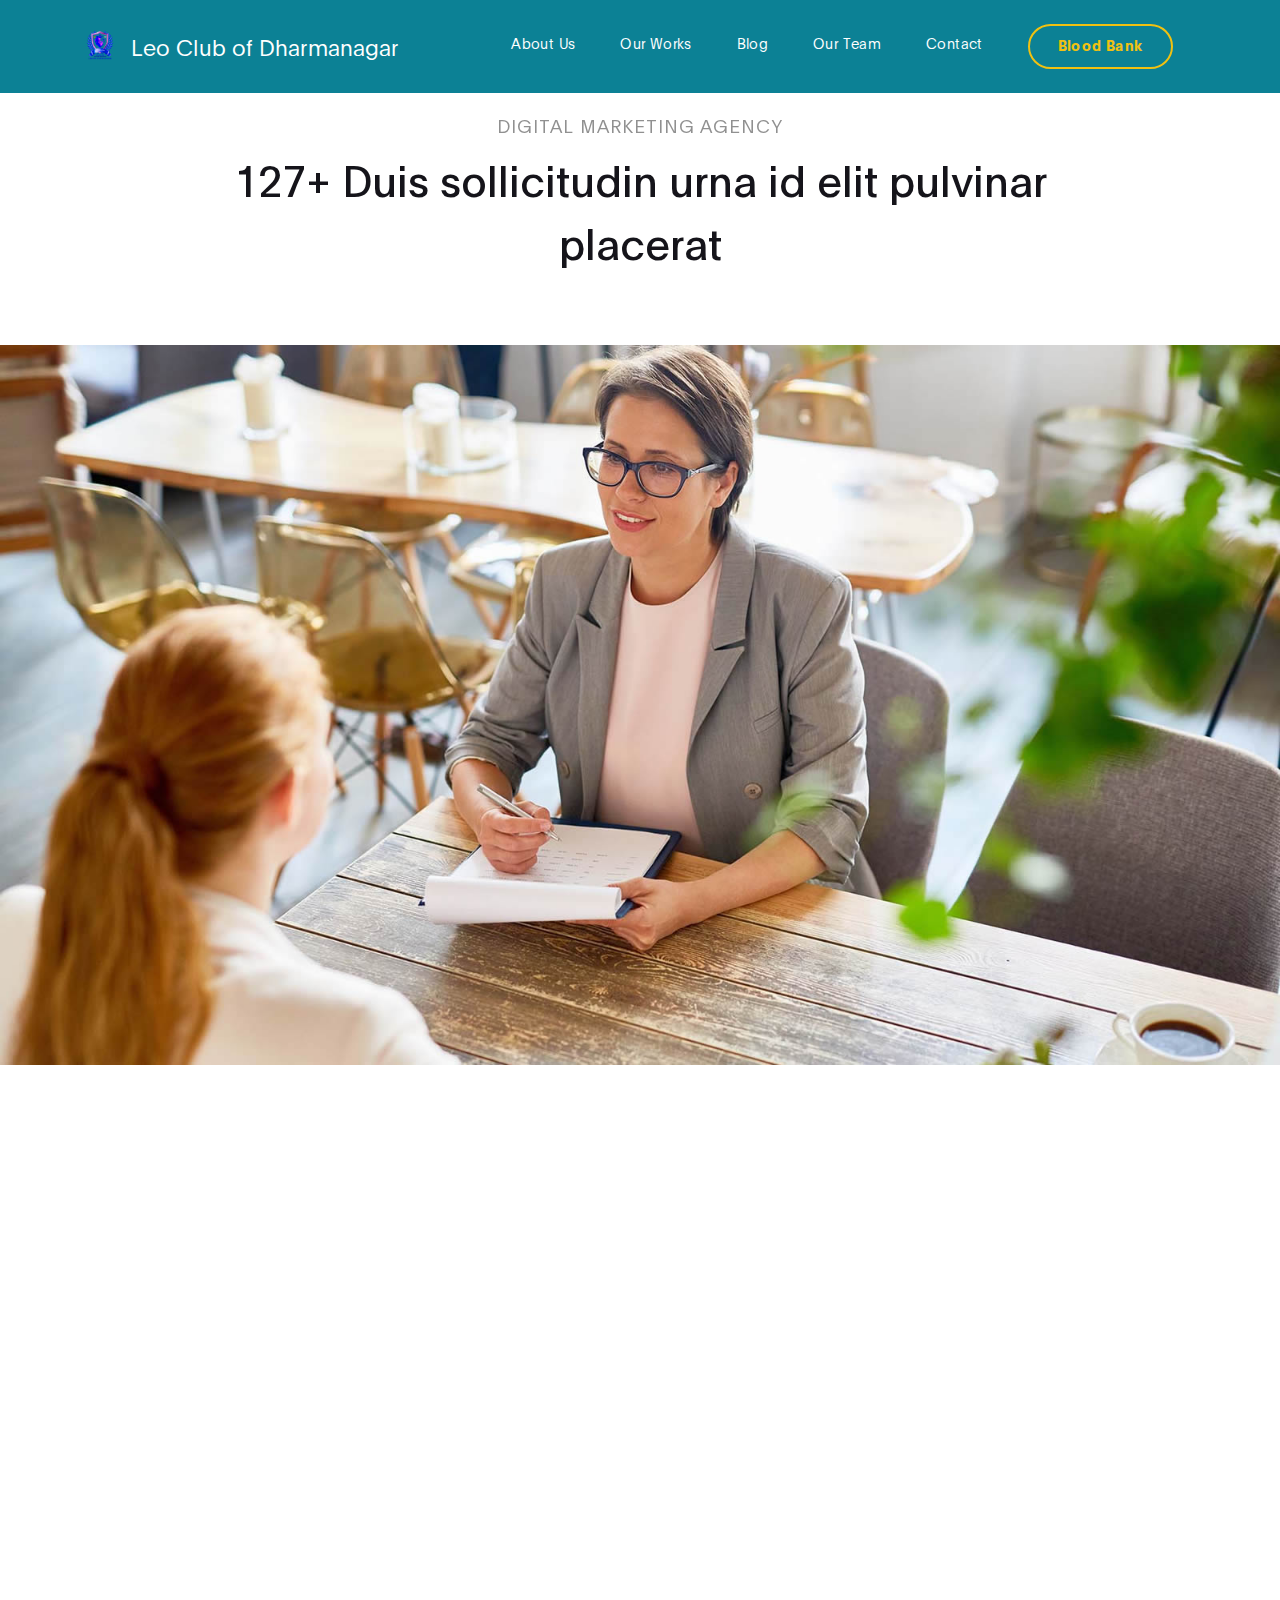
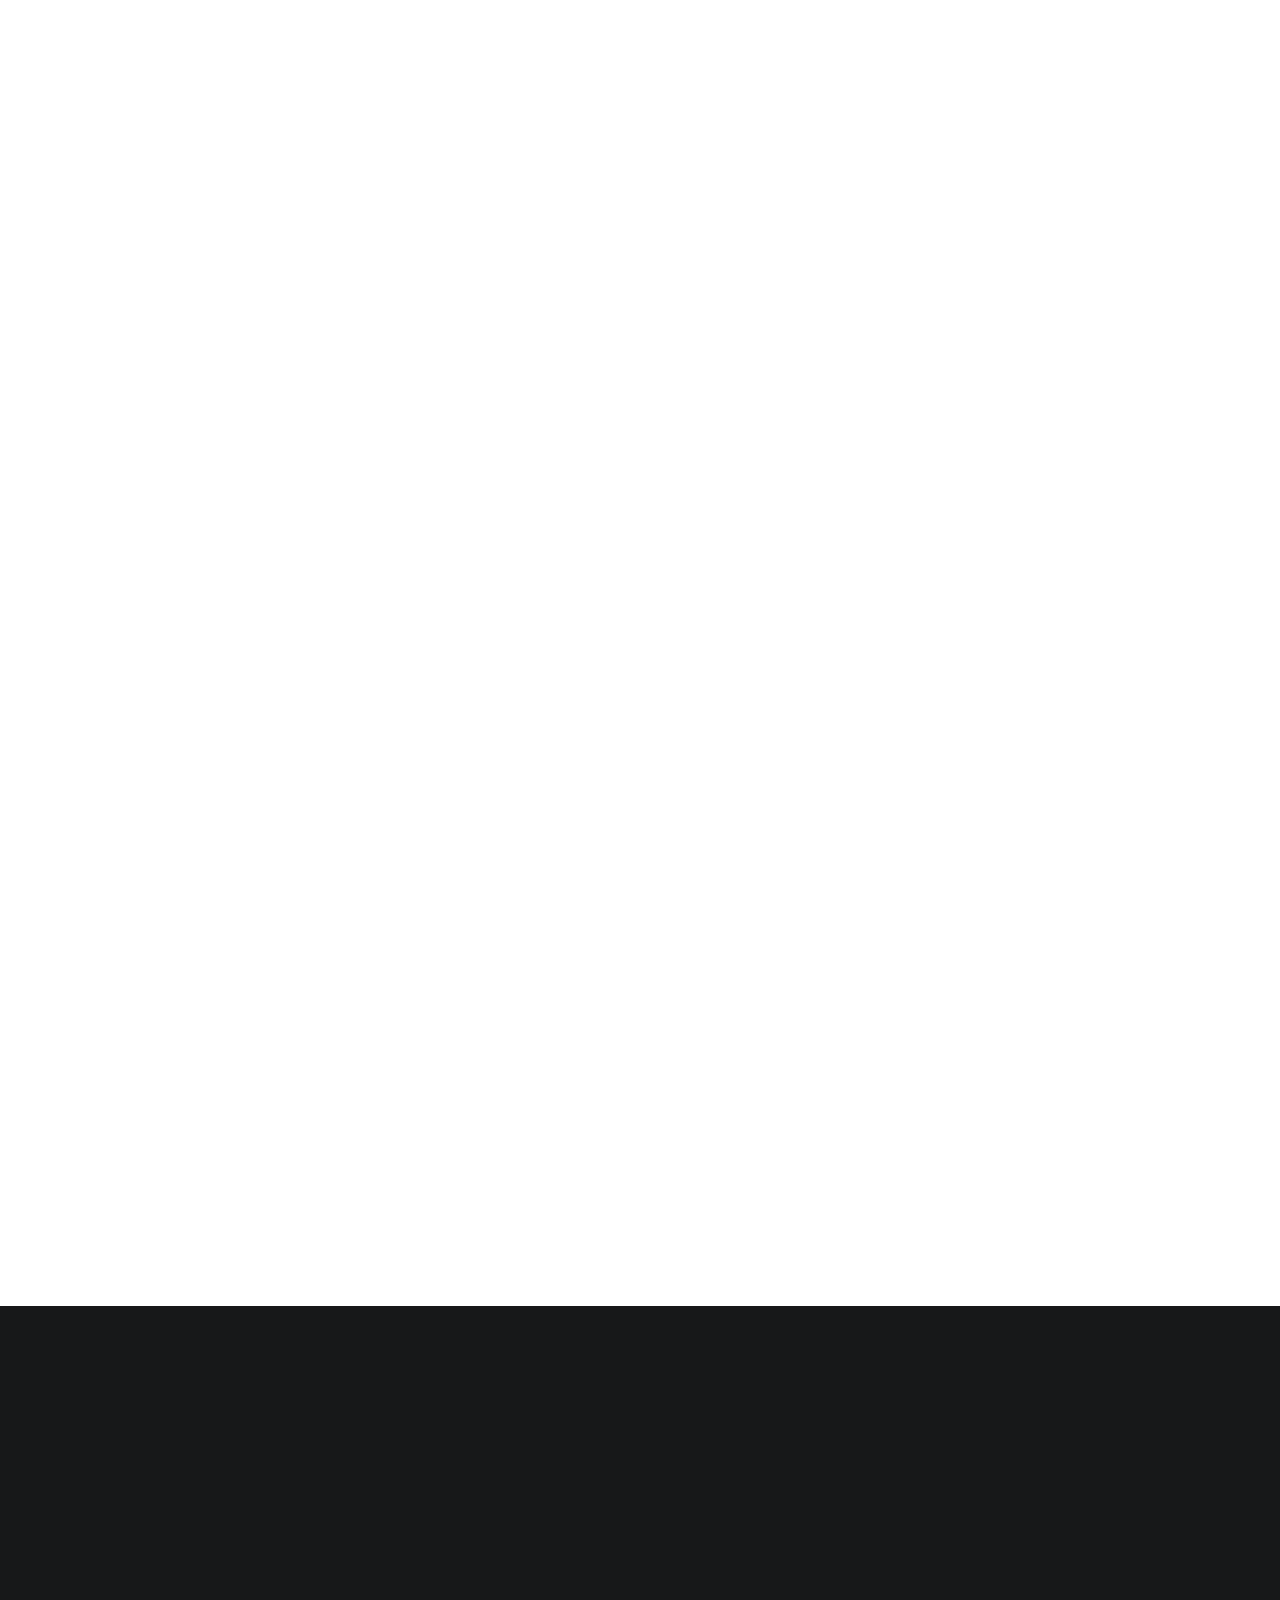
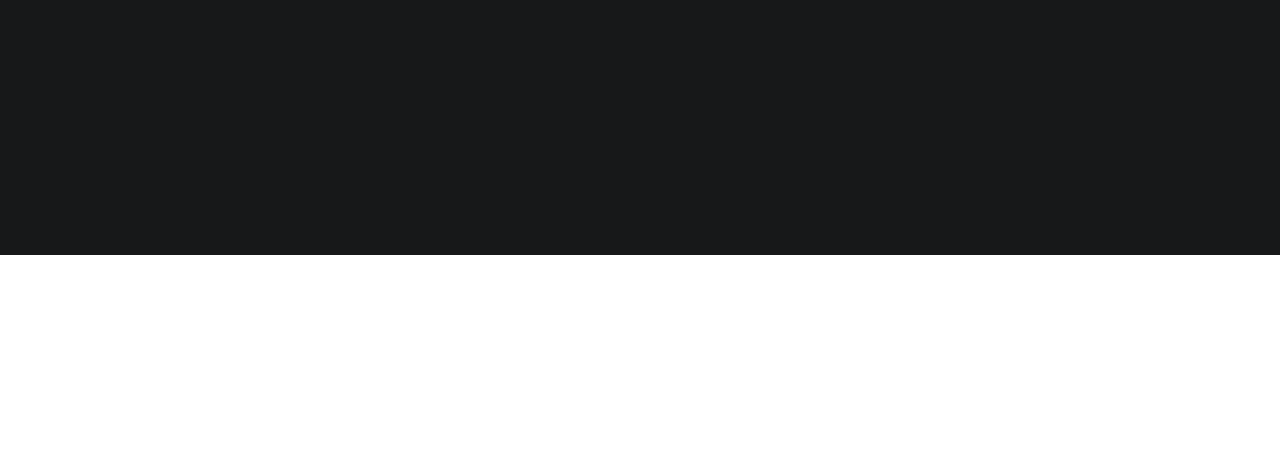
<file: project-detail.html>
<!DOCTYPE html>
<html lang="en">
<head>

     <title>LCD - Project Detail</title>
<!--

DIGITAL TREND

https://templatemo.com/tm-538-digital-trend

-->
     <meta charset="UTF-8">
     <meta http-equiv="X-UA-Compatible" content="IE=Edge">
     <meta name="description" content="">
     <meta name="keywords" content="">
     <meta name="author" content="">
     <meta name="viewport" content="width=device-width, initial-scale=1, maximum-scale=1">

     <link rel="stylesheet" href="css/bootstrap.min.css">
     <link rel="stylesheet" href="css/font-awesome.min.css">
     <link rel="stylesheet" href="css/aos.css">
     <link rel="stylesheet" href="css/owl.carousel.min.css">
     <link rel="stylesheet" href="css/owl.theme.default.min.css">

     <!-- MAIN CSS -->
     <link rel="stylesheet" href="css/templatemo-digital-trend.css">

</head>
<body>

     <!-- MENU BAR -->
     <nav class="navbar fixed-top navbar-expand-lg">
      <div class="container">
           <a class="navbar-brand" href="#">
             <img src="images/LOGO UPDATED.PNG" width="30" height="30" class="d-inline-block align-top" alt="">
             </a>
             <a class="navbar-brand" href="index.html">
               Leo Club of Dharmanagar
                  </a>
            

          <button class="navbar-toggler" type="button" data-toggle="collapse" data-target="#navbarNav" aria-controls="navbarNav" aria-expanded="false"
              aria-label="Toggle navigation">
              <span class="navbar-toggler-icon"></span>
          </button>

          <div class="collapse navbar-collapse" id="navbarNav">
              <ul class="navbar-nav ml-auto">
                  <li class="nav-item">
                      <a href="index.html #about" class="nav-link smoothScroll">About Us</a>
                  </li>
                  <li class="nav-item">
                      <a href="index.html #project" class="nav-link smoothScroll">Our Works</a>
                  </li>
                  <li class="nav-item">
                      <a href="blog.html" class="nav-link">Blog</a>
                  </li>
                  <li class="nav-item">
                       <a href="team.html" class="nav-link">Our Team</a>
                  </li>
                  <li class="nav-item">
                       <a href="contact.html" class="nav-link">Contact</a>
                  </li>
                  <li class="nav-item">
                      <a href="blood.html" class="nav-link contact">Blood Bank</a>
                  </li>
              </ul>
          </div>
      </div>
  </nav>


     <!-- PROJECT DETAIL -->
     <section class="project-detail section-padding-half">
          <div class="container">
               <div class="row">

                    <div class="col-lg-9 mx-auto col-md-10 col-12 mt-lg-5 text-center" data-aos="fade-up">

                      <h4>Digital Marketing Agency</h4>

                      <h1>127+ Duis sollicitudin urna id elit pulvinar placerat</h1>
                    </div>

               </div>
          </div>
     </section>

     <div class="full-image text-center" data-aos="zoom-in">
       <img src="images/project/project-detail/interview-process.jpg" class="img-fluid" alt="interview process">
     </div>

     <!-- PROJECT DETAIL -->
     <section class="project-detail section-padding">
          <div class="container">
               <div class="row">

                  <div class="col-lg-6 col-md-6 col-12 mb-5">

                      <img src="images/project/project-detail/personal-website.png" class="img-fluid" alt="personal website" data-aos="fade-up">
                    </div>

                    <div class="col-lg-5 col-md-6 mr-lg-auto mt-lg-5 col-12" data-aos="fade-up" data-aos-delay="200">

                      <h2>Pellentesque pretium interdum</h2>

                      <p class="mt-3 mb-4">Nunc sapien nulla, interdum at diam non, aliquam vestibulum leo. Fusce laoreet malesuada ante, consectetur consequat.</p>

                      <ul class="list-detail">
                        <li><span>Curabitur commodo a sapien non</span></li>
                        <li><span>Sed facilisis convallis turpis</span></li>
                        <li><span>Quisque placerat augue neque</span></li>
                        <li><span>Nullam fringilla arcu a tortor</span></li>
                      </ul>
                    </div>
               </div>

              <div class="col-lg-12 col-12">
                <div class="embed-responsive embed-responsive-16by9 my-5 py-5" data-aos="fade-up">
                    <iframe class="embed-responsive-item" width="800" height="450" src="https://www.youtube.com/embed/myVN26Vx4MU?controls=0" frameborder="0" allow="accelerometer; autoplay; encrypted-media; gyroscope; picture-in-picture" allowfullscreen></iframe>
                </div>
              </div>

              <div class="col-lg-9 mx-auto col-12" data-aos="fade-up">
                <div class="client-info mt-lg-5 py-lg-5">
                    <h3>Curabitur egestas mollis tellus sit amet porttitor. Sed leo nisl, posuere at molestie ac, suscipit auctor mauris. Etiam quis metus elementum, tempor risus vel.</h3>

                    <div class="d-flex align-items-center mt-3">
                      <img src="images/project/project-detail/male-avatar.png" class="img-fluid" alt="male avatar">

                      <p>Angelo Sharp, Creative Director</p>
                    </div>
                </div>
              </div>
          </div>
     </section>


     <footer class="site-footer">
      <div class="container">
        <div class="row">

          <div class="col-lg-5 mx-lg-auto col-md-8 col-10">
            <h1 class="text-white" data-aos="fade-up" data-aos-delay="100">We <strong>Serve</strong>.</h1>
          </div>

          <div class="col-lg-3 col-md-6 col-12" data-aos="fade-up" data-aos-delay="200">
            <h4 class="my-4">Contact Info</h4>

            <p class="mb-1">
              <i class="fa fa-phone mr-2 footer-icon"></i> 
              +99 080 070 4224
            </p>

            <p>
              <a href="#">
                <i class="fa fa-envelope mr-2 footer-icon"></i>
                lcdharmanagar@gmail.com
              </a>
            </p>
          </div>

          <div class="col-lg-3 col-md-6 col-12" data-aos="fade-up" data-aos-delay="300">
            <h4 class="my-4">Location</h4>

            <p class="mb-1">
              <i class="fa fa-home mr-2 footer-icon"></i> 
              Lions Club House, DighirPar, Dharmanagar, Tripura.
            </p>
          </div>

          <div class="col-lg-4 mx-lg-auto text-center col-md-8 col-12" data-aos="fade-up" data-aos-delay="400">
            <p class="copyright-text">Copyright &copy; 2020 Leo Club of Dharmanagar.
          </div>
          <div class="col-lg-3 mx-lg-auto col-md-6 col-12" data-aos="fade-up" data-aos-delay="600">
            <ul class="social-icon">
              <li><a href="#" class="fa fa-instagram"></a></li>
              <li><a href="#" class="fa fa-twitter"></a></li>
              <li><a href="#" class="fa fa-dribbble"></a></li>
              <li><a href="#" class="fa fa-behance"></a></li>
            </ul>
          </div>

        </div>
      </div>
    </footer>

          <div class="col-lg-3 mx-lg-auto col-md-6 col-12" data-aos="fade-up" data-aos-delay="600">
            <ul class="social-icon">
              <li><a href="#" class="fa fa-instagram"></a></li>
              <li><a href="#" class="fa fa-twitter"></a></li>
              <li><a href="#" class="fa fa-dribbble"></a></li>
              <li><a href="#" class="fa fa-behance"></a></li>
            </ul>
          </div>

        </div>
      </div>
    </footer>


     <!-- SCRIPTS -->
     <script src="js/jquery.min.js"></script>
     <script src="js/bootstrap.min.js"></script>
     <script src="js/aos.js"></script>
     <script src="js/owl.carousel.min.js"></script>
     <script src="js/custom.js"></script>

</body>
</html>
</file>
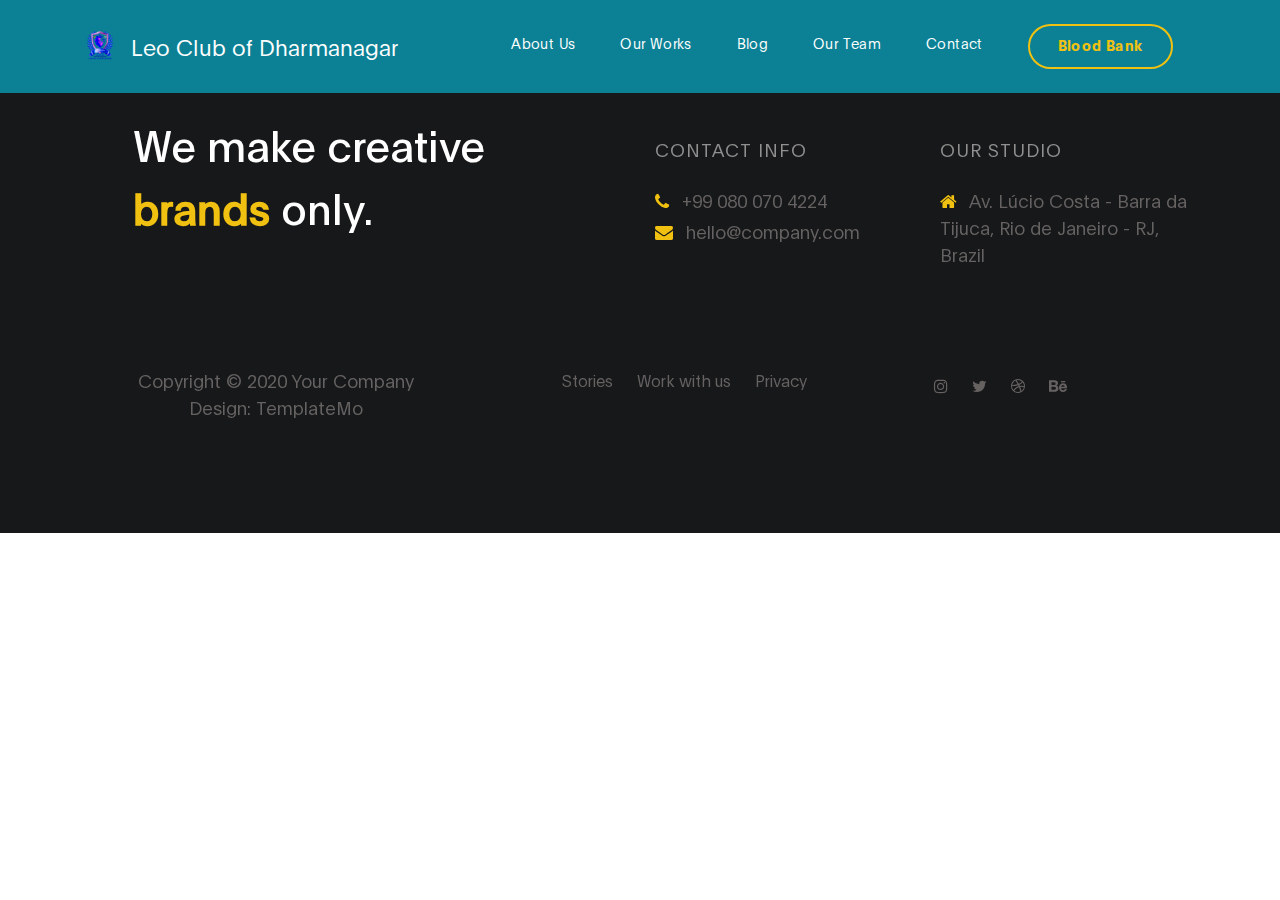
<file: rat.html>
<!DOCTYPE html>
<html lang="en">
<head>

     <title>Digital Trend Contact</title>
<!--

DIGITAL TREND

https://templatemo.com/tm-538-digital-trend

-->
     <meta charset="UTF-8">
     <meta http-equiv="X-UA-Compatible" content="IE=Edge">
     <meta name="description" content="">
     <meta name="keywords" content="">
     <meta name="author" content="">
     <meta name="viewport" content="width=device-width, initial-scale=1, maximum-scale=1">

     <link rel="stylesheet" href="css/bootstrap.min.css">
     <link rel="stylesheet" href="css/font-awesome.min.css">
     <link rel="stylesheet" href="css/aos.css">
     <link rel="stylesheet" href="css/owl.carousel.min.css">
     <link rel="stylesheet" href="css/owl.theme.default.min.css">

     <!-- MAIN CSS -->
     <link rel="stylesheet" href="css/templatemo-digital-trend.css">

</head>
<body>

     <!-- MENU BAR -->
     <nav class="navbar fixed-top navbar-expand-lg">
      <div class="container">
           <a class="navbar-brand" href="#">
             <img src="images/LOGO UPDATED.PNG" width="30" height="30" class="d-inline-block align-top" alt="">
             </a>
             <a class="navbar-brand" href="index.html">
               Leo Club of Dharmanagar
                  </a>
            

          <button class="navbar-toggler" type="button" data-toggle="collapse" data-target="#navbarNav" aria-controls="navbarNav" aria-expanded="false"
              aria-label="Toggle navigation">
              <span class="navbar-toggler-icon"></span>
          </button>

          <div class="collapse navbar-collapse" id="navbarNav">
              <ul class="navbar-nav ml-auto">
                  <li class="nav-item">
                      <a href="#about" class="nav-link smoothScroll">About Us</a>
                  </li>
                  <li class="nav-item">
                      <a href="#project" class="nav-link smoothScroll">Our Works</a>
                  </li>
                  <li class="nav-item">
                      <a href="blog.html" class="nav-link">Blog</a>
                  </li>
                  <li class="nav-item">
                       <a href="blog.html" class="nav-link">Our Team</a>
                  </li>
                  <li class="nav-item">
                       <a href="blog.html" class="nav-link">Contact</a>
                  </li>
                  <li class="nav-item">
                      <a href="contact.html" class="nav-link contact">Blood Bank</a>
                  </li>
              </ul>
          </div>
      </div>
  </nav>

    <footer class="site-footer">
      <div class="container">
        <div class="row">

          <div class="col-lg-5 mx-lg-auto col-md-8 col-10">
            <h1 class="text-white" data-aos="fade-up" data-aos-delay="100">We make creative <strong>brands</strong> only.</h1>
          </div>

          <div class="col-lg-3 col-md-6 col-12" data-aos="fade-up" data-aos-delay="200">
            <h4 class="my-4">Contact Info</h4>

            <p class="mb-1">
              <i class="fa fa-phone mr-2 footer-icon"></i> 
              +99 080 070 4224
            </p>

            <p>
              <a href="#">
                <i class="fa fa-envelope mr-2 footer-icon"></i>
                hello@company.com
              </a>
            </p>
          </div>

          <div class="col-lg-3 col-md-6 col-12" data-aos="fade-up" data-aos-delay="300">
            <h4 class="my-4">Our Studio</h4>

            <p class="mb-1">
              <i class="fa fa-home mr-2 footer-icon"></i> 
              Av. Lúcio Costa - Barra da Tijuca, Rio de Janeiro - RJ, Brazil
            </p>
          </div>

          <div class="col-lg-4 mx-lg-auto text-center col-md-8 col-12" data-aos="fade-up" data-aos-delay="400">
            <p class="copyright-text">Copyright &copy; 2020 Your Company
            <br>
            <a rel="nofollow noopener" href="https://templatemo.com">Design: TemplateMo</a></p>
          </div>

          <div class="col-lg-4 mx-lg-auto col-md-6 col-12" data-aos="fade-up" data-aos-delay="500">
            
            <ul class="footer-link">
              <li><a href="#">Stories</a></li>
              <li><a href="#">Work with us</a></li>
              <li><a href="#">Privacy</a></li>
            </ul>
          </div>

          <div class="col-lg-3 mx-lg-auto col-md-6 col-12" data-aos="fade-up" data-aos-delay="600">
            <ul class="social-icon">
              <li><a href="#" class="fa fa-instagram"></a></li>
              <li><a href="#" class="fa fa-twitter"></a></li>
              <li><a href="#" class="fa fa-dribbble"></a></li>
              <li><a href="#" class="fa fa-behance"></a></li>
            </ul>
          </div>

        </div>
      </div>
    </footer>


     <!-- SCRIPTS -->
     <script src="js/jquery.min.js"></script>
     <script src="js/bootstrap.min.js"></script>
     <script src="js/aos.js"></script>
     <script src="js/owl.carousel.min.js"></script>
     <script src="js/custom.js"></script>

</body>
</html>
</file>
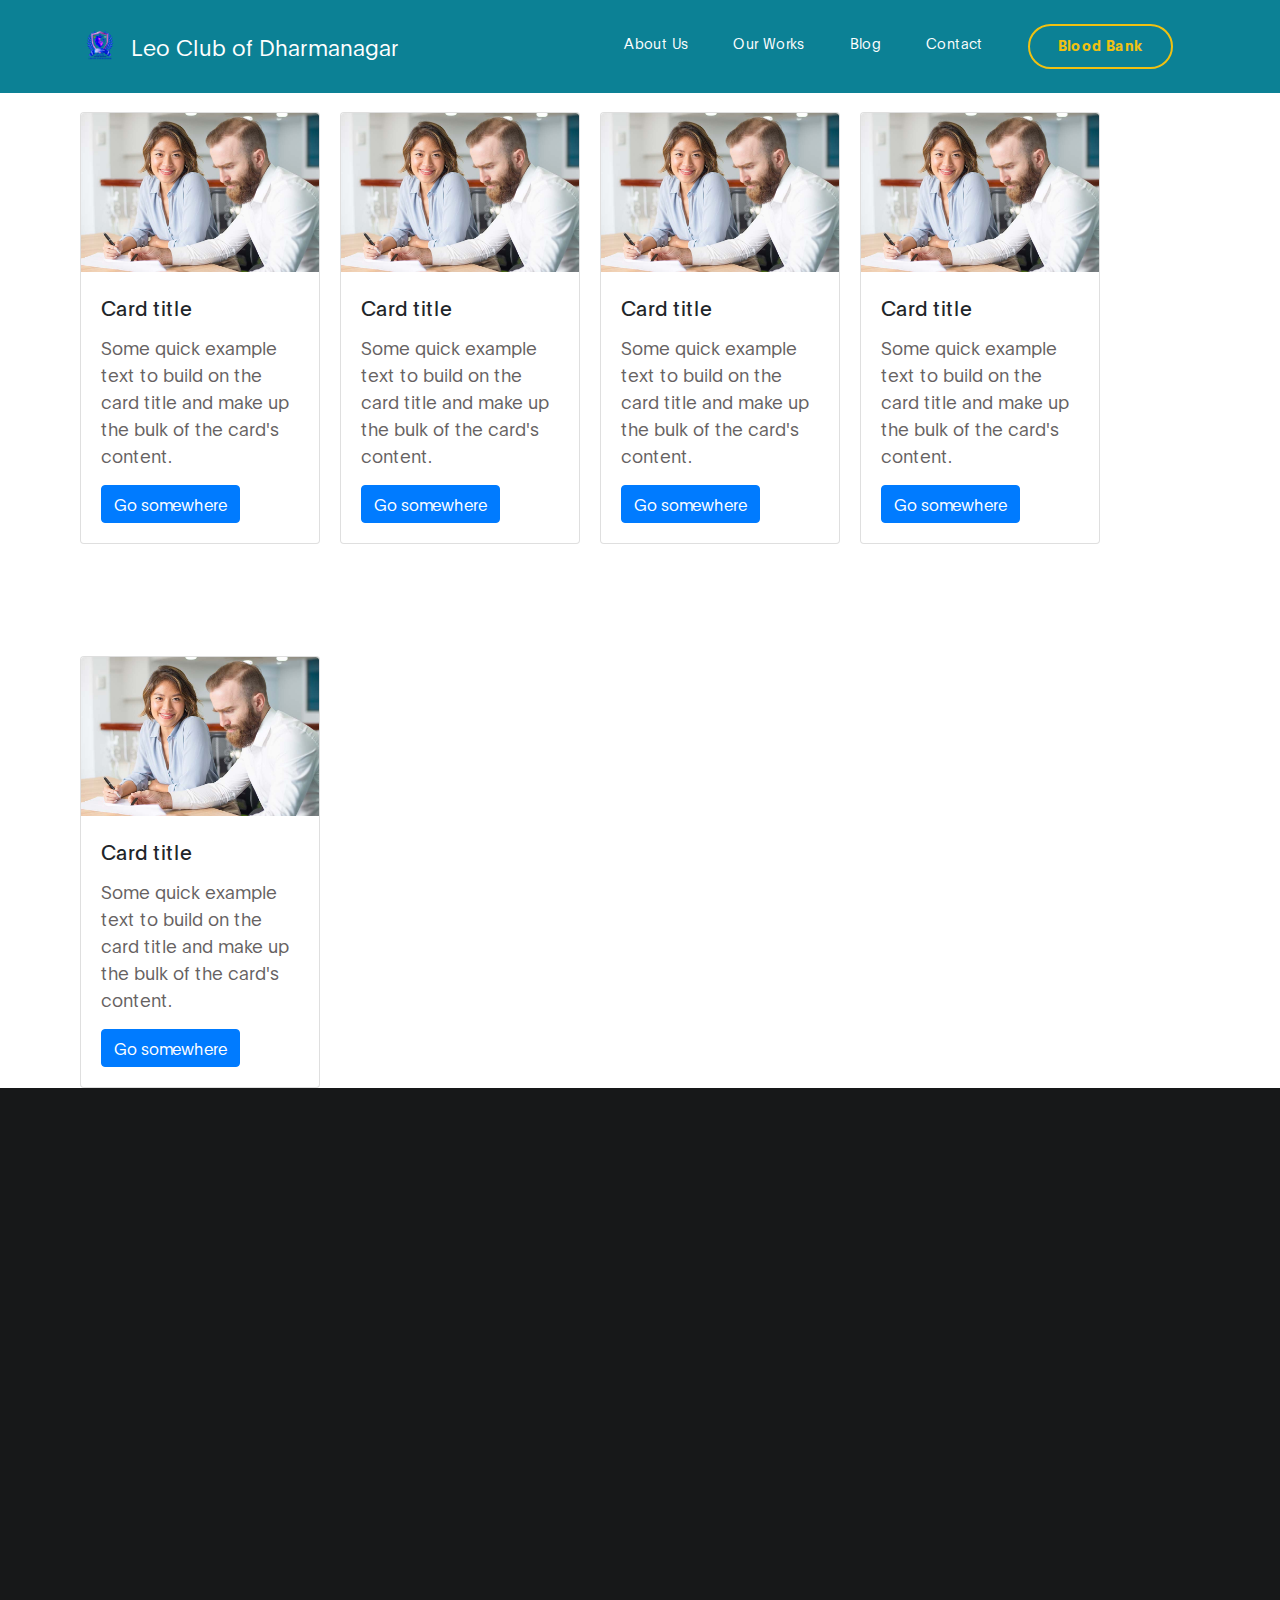
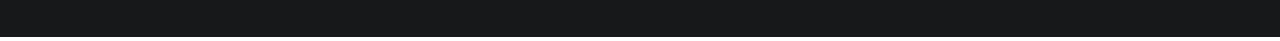
<file: team.html>
<!DOCTYPE html>
<html lang="en">
<head>

     <title>LCD Team</title>
<!--

DIGITAL TREND

https://templatemo.com/tm-538-digital-trend

-->
     <meta charset="UTF-8">
     <meta http-equiv="X-UA-Compatible" content="IE=Edge">
     <meta name="description" content="">
     <meta name="keywords" content="">
     <meta name="author" content="">
     <meta name="viewport" content="width=device-width, initial-scale=1, maximum-scale=1">

     <link rel="stylesheet" href="css/bootstrap.min.css">
     <link rel="stylesheet" href="css/font-awesome.min.css">
     <link rel="stylesheet" href="css/aos.css">
     <link rel="stylesheet" href="css/owl.carousel.min.css">
     <link rel="stylesheet" href="css/owl.theme.default.min.css">

     <!-- MAIN CSS -->
     <link rel="stylesheet" href="css/templatemo-digital-trend.css">

</head>
<body>

     <!-- MENU BAR -->
     <nav class="navbar fixed-top navbar-expand-lg">
      <div class="container">
           <a class="navbar-brand" href="#">
             <img src="images/LOGO UPDATED.PNG" width="30" height="30" class="d-inline-block align-top" alt="">
             </a>
             <a class="navbar-brand" href="index.html">
               Leo Club of Dharmanagar
                  </a>
            

          <button class="navbar-toggler" type="button" data-toggle="collapse" data-target="#navbarNav" aria-controls="navbarNav" aria-expanded="false"
              aria-label="Toggle navigation">
              <span class="navbar-toggler-icon"></span>
          </button>

          <div class="collapse navbar-collapse" id="navbarNav">
              <ul class="navbar-nav ml-auto">
                  <li class="nav-item">
                      <a href="index.html #about" class="nav-link smoothScroll">About Us</a>
                  </li>
                  <li class="nav-item">
                      <a href="index.html #project" class="nav-link smoothScroll">Our Works</a>
                  </li>
                  <li class="nav-item">
                      <a href="blog.html" class="nav-link">Blog</a>
                  </li>
                  <li class="nav-item">
                       <a href="contact.html" class="nav-link">Contact</a>
                  </li>
                  <li class="nav-item">
                      <a href="blood.html" class="nav-link contact">Blood Bank</a>
                  </li>
              </ul>
          </div>
      </div>
  </nav>

<section class="team  d-flex justify-content-center align-items-center">
  <div class="container">
    <div class="row">
  <div class="card" style="width: 15rem;">
    <img class="card-img-top" src="images/project/project-image01.jpg" alt="Card image cap">
    <div class="card-body">
      <h5 class="card-title">Card title</h5>
      <p class="card-text">Some quick example text to build on the card title and make up the bulk of the card's content.</p>
      <a href="#" class="btn btn-primary">Go somewhere</a>
    </div>
  </div>
  <div class="card" style="width: 15rem;">
    <img class="card-img-top" src="images/project/project-image01.jpg" alt="Card image cap">
    <div class="card-body">
      <h5 class="card-title">Card title</h5>
      <p class="card-text">Some quick example text to build on the card title and make up the bulk of the card's content.</p>
      <a href="#" class="btn btn-primary">Go somewhere</a>
    </div>
  </div>
  <div class="card" style="width: 15rem;">
    <img class="card-img-top" src="images/project/project-image01.jpg" alt="Card image cap">
    <div class="card-body">
      <h5 class="card-title">Card title</h5>
      <p class="card-text">Some quick example text to build on the card title and make up the bulk of the card's content.</p>
      <a href="#" class="btn btn-primary">Go somewhere</a>
    </div>
  </div>
  <div class="card" style="width: 15rem;">
    <img class="card-img-top" src="images/project/project-image01.jpg" alt="Card image cap">
    <div class="card-body">
      <h5 class="card-title">Card title</h5>
      <p class="card-text">Some quick example text to build on the card title and make up the bulk of the card's content.</p>
      <a href="#" class="btn btn-primary">Go somewhere</a>
    </div>
  </div>
  <div class="card" style="width: 15rem;">
    <img class="card-img-top" src="images/project/project-image01.jpg" alt="Card image cap">
    <div class="card-body">
      <h5 class="card-title">Card title</h5>
      <p class="card-text">Some quick example text to build on the card title and make up the bulk of the card's content.</p>
      <a href="#" class="btn btn-primary">Go somewhere</a>
    </div>
  </div>
</div>
</div>
</section>













<footer class="site-footer">
  <div class="container">
    <div class="row">

      <div class="col-lg-5 mx-lg-auto col-md-8 col-10">
        <h1 class="text-white" data-aos="fade-up" data-aos-delay="100">We <strong>Serve</strong>.</h1>
      </div>

      <div class="col-lg-3 col-md-6 col-12" data-aos="fade-up" data-aos-delay="200">
        <h4 class="my-4">Contact Info</h4>

        <p class="mb-1">
          <i class="fa fa-phone mr-2 footer-icon"></i> 
          +99 080 070 4224
        </p>

        <p>
          <a href="#">
            <i class="fa fa-envelope mr-2 footer-icon"></i>
            lcdharmanagar@gmail.com
          </a>
        </p>
      </div>

      <div class="col-lg-3 col-md-6 col-12" data-aos="fade-up" data-aos-delay="300">
        <h4 class="my-4">Location</h4>

        <p class="mb-1">
          <i class="fa fa-home mr-2 footer-icon"></i> 
          Lions Club House, DighirPar, Dharmanagar, Tripura.
        </p>
      </div>

      <div class="col-lg-4 mx-lg-auto text-center col-md-8 col-12" data-aos="fade-up" data-aos-delay="400">
        <p class="copyright-text">Copyright &copy; 2020 Leo Club of Dharmanagar.
      </div>
      <div class="col-lg-3 mx-lg-auto col-md-6 col-12" data-aos="fade-up" data-aos-delay="600">
        <ul class="social-icon">
          <li><a href="#" class="fa fa-instagram"></a></li>
          <li><a href="#" class="fa fa-twitter"></a></li>
          <li><a href="#" class="fa fa-dribbble"></a></li>
          <li><a href="#" class="fa fa-behance"></a></li>
        </ul>
      </div>

    </div>
  </div>
</footer>
     <!-- SCRIPTS -->
     <script src="js/jquery.min.js"></script>
     <script src="js/bootstrap.min.js"></script>
     <script src="js/aos.js"></script>
     <script src="js/owl.carousel.min.js"></script>
     <script src="js/custom.js"></script>

</body>
</html>
</file>
<file: css/templatemo-digital-trend.css>
/*

DIGITAL TREND

https://templatemo.com/tm-538-digital-trend

*/
  
  @font-face {
      font-family: 'Plain-Regular';
      src: url('../fonts/Plain-Regular.woff2') format('woff2'),
          url('../fonts/Plain-Regular.woff') format('woff');
      font-weight: normal;
      font-style: normal;
  }

  @font-face {
      font-family: 'Plain-Light';
      src: url('../fonts/Plain-Light.woff2') format('woff2'),
          url('../fonts/Plain-Light.woff') format('woff');
      font-weight: bold;
      font-style: normal;
  }

  @font-face {
      font-family: 'Plain-Bold';
      src: url('../fonts/Plain-Bold.woff2') format('woff2'),
          url('../fonts/Plain-Bold.woff') format('woff');
      font-weight: bold;
      font-style: normal;
  }

  :root {
    --primary-color:        #057a8d;
    --secondary-color:      #f1c111;
    --white-color:          #ffffff;
    --dark-color:           #171819;
    --project-bg:           #f0f8ff;
    --menu-bg:              #0c8195;

    --title-color:          #15141a;
    --gray-color:           #909090;
    --link-color:           #404040;
    --p-color:              #666262;

    --base-font-family:     'Plain-Light', sans-serif;
    --title-font-family:    'Plain-Regular', sans-serif;
    --font-bold-family:     'Plain-Bold', sans-serif;
    --font-weight-bold:     bold;

    --h1-font-size:         42px;
    --h2-font-size:         22px;
    --h3-font-size:         24px;
    --p-font-size:          18px;
    --base-font-size:       16px;
    --menu-font-size:       14px;

    --border-radius-large:  100px;
    --border-radius-small:  5px;
  }

  body {
    background: var(--white-color);
    font-family: var(--base-font-family);
  }


  /*---------------------------------------
     TYPOGRAPHY              
  -----------------------------------------*/

  h1,h2,h3,h4,h5,h6 {
    font-family: var(--title-font-family);
    line-height: inherit;
  }

  h1 {
    color: var(--title-color);
    font-size: var(--h1-font-size);
  }

  h2 {
    font-size: var(--h2-font-size);
    font-weight: 100;
  }

  h3 {
    font-size: var(--h3-font-size);
    font-weight: 100;
    margin-bottom: 0;
  }

  h4 {
    color: var(--gray-color);
    font-family: var(--base-font-family);
    font-size: var(--p-font-size);
    letter-spacing: 1px;
    text-transform: uppercase;
  }

  p {
    color: var(--p-color);
    font-size: var(--p-font-size);
    line-height: 1.5em;
  }

  b, 
  strong {
    letter-spacing: 0;
    color: var(--secondary-color);
  }


  /*  BLOCKQUOTES */
  .quote {
    position: relative;
    margin: 0;
  }

  .quote::after {
    content: "“";
    position: absolute;
    bottom: -80px;
    left: 20px;
    font-family: times;
    color: var(--gray-color);
    font-weight: var(--font-weight-bold);
    font-size: 14em;
    line-height: 0;
    opacity: 0.10;
  }

  blockquote {
    border-left: 5px solid rgba(0,0,0,0.05);
    display: block;
    margin: 42px 0;
    padding: 14px 22px;
    color: rgba(0,0,0,0.5);
  }


  /* BUTTON */
  .custom-btn {
    background: transparent;
    border: 2px solid var(--dark-color);
    border-radius: var(--border-radius-large);
    padding: 12px 26px 14px 26px;
    color: var(--dark-color);
    font-family: var(--title-font-family);
    font-size: var(--p-font-size);
    white-space: nowrap;
  }

  .custom-btn.btn-bg {
    background: var(--white-color);
    color: var(--primary-color);
    border-color: transparent;
	transition: all .3s ease;
  }
  
  .custom-btn:hover,
  .custom-btn:focus {
    background: var(--dark-color);
    color: var(--white-color);
    border-color: transparent;
  }


  /*---------------------------------------
     GENERAL               
  -----------------------------------------*/

  * {
    -webkit-box-sizing: border-box;
    -moz-box-sizing: border-box;
    box-sizing: border-box;
  }

  *::before,
  *::after {
    -webkit-box-sizing: border-box;
    -moz-box-sizing: border-box;
    box-sizing: border-box;
  }

  a {
    color: var(--link-color);
    font-weight: normal;
    text-decoration: none;
  }

  a:hover, 
  a:active, 
  a:focus {
    color: var(--secondary-color);
    outline: none;
    text-decoration: none;
  }

  ::selection {
    background: var(--secondary-color);
    color: var(--white-color);
  }

  .section-padding {
    padding: 8em 0;
  }
  .section-padding-half {
    padding: 4em 0;
  }

  .google-map iframe {
    display: block;
    width: 100%;
  }



  /*---------------------------------------
    MENU             
  -----------------------------------------*/

  .navbar {
    background: var(--menu-bg);
    z-index: 2;
    top: 0;
    right: 0;
    left: 0;
    padding: 1.5em;
  }

  .navbar-brand {
    color: var(--white-color);
    font-size: var(--h2-font-size);
  }

  .nav-link {
    color: var(--white-color);
    font-size: var(--menu-font-size);
    letter-spacing: 0.4px;
    margin: 0 1.6em;
    padding: 0.6em;
  }

  .nav-link.active,
  .nav-link:hover {
    color: var(--secondary-color);
  }

  .navbar-expand-lg .navbar-nav .nav-link {
    padding-right: 0;
    padding-left: 0;
  }

  .navbar-expand-lg .navbar-nav .nav-link.contact {
    border: 2px solid var(--secondary-color);
    border-radius: var(--border-radius-large);
    color: var(--secondary-color);
    font-family: var(--font-bold-family);
    padding: 0.6em 2em 0.8em 2em;
  }

  .navbar-expand-lg .navbar-nav .nav-link.contact:hover,
  .navbar-expand-lg .navbar-nav .nav-link.contact.active {
    background: var(--secondary-color);
    color: var(--white-color);
  }

  .navbar-nav .navbar-toggler-icon {
    background: none;
  }

  .navbar-toggler {
    border: 0;
    padding: 0;
    cursor: pointer;
    margin: 0 10px 0 0;
    width: 30px;
    height: 35px;
    outline: none;
  }

  .navbar-toggler:focus {
    outline: none;
  }

  .navbar-toggler[aria-expanded="true"] .navbar-toggler-icon {
    background: transparent;
  }

  .navbar-toggler[aria-expanded="true"] .navbar-toggler-icon::before,
  .navbar-toggler[aria-expanded="true"] .navbar-toggler-icon::after {
    transition: top 300ms 50ms ease, -webkit-transform 300ms 350ms ease;
    transition: top 300ms 50ms ease, transform 300ms 350ms ease;
    transition: top 300ms 50ms ease, transform 300ms 350ms ease, -webkit-transform 300ms 350ms ease;
    top: 0;
  }

  .navbar-toggler[aria-expanded="true"] .navbar-toggler-icon::before {
    transform: rotate(45deg);
  }

  .navbar-toggler[aria-expanded="true"] .navbar-toggler-icon::after {
    transform: rotate(-45deg);
  }

  .navbar-toggler .navbar-toggler-icon {
    background: var(--white-color);
    transition: background 10ms 300ms ease;
    display: block;
    width: 30px;
    height: 2px;
    position: relative;
  }

  .navbar-toggler .navbar-toggler-icon::before,
  .navbar-toggler .navbar-toggler-icon::after {
    transition: top 300ms 350ms ease, -webkit-transform 300ms 50ms ease;
    transition: top 300ms 350ms ease, transform 300ms 50ms ease;
    transition: top 300ms 350ms ease, transform 300ms 50ms ease, -webkit-transform 300ms 50ms ease;
    position: absolute;
    right: 0;
    left: 0;
    background: var(--white-color);
    width: 30px;
    height: 2px;
    content: '';
  }

  .navbar-toggler .navbar-toggler-icon::before {
    top: -8px;
  }

  .navbar-toggler .navbar-toggler-icon::after {
    top: 8px;
  }



  /*---------------------------------------
     HERO              
  -----------------------------------------*/

  .hero {
    position: relative;
    overflow: hidden;
    padding: 2em 1em;
  }

  .hero-bg {
    background: linear-gradient(170deg, var(--primary-color) 64%, var(--white-color) 30%);
  }

  .hero-image {
    position: relative;
    top: 2.5em;

  }



  /*---------------------------------------
     PROJECT              
  -----------------------------------------*/

  .project {
    background: var(--project-bg);
  }

  .project-wrapper {
    position: relative;
  }

  .project-wrapper img {
    border-radius: var(--border-radius-small);
  }

  .project-info {
    background: var(--white-color);
    border-radius: var(--border-radius-small);
    position: absolute;
    bottom: 32px;
    right: 32px;
    left: 32px;
    width: 90%;
    padding: 32px;
  }

  .project-info small {
    font-family: Plain-Bold;
    color: var(--gray-color);
    position: relative;
    top: 2px;
  }

  .project-info a {
    color: var(--primary-color);
  }

  .project-info .project-icon {
    background: var(--primary-color);
  }

  .project-icon {
    position: absolute;
    right: 30px;
    top: 40px;
    background: var(--dark-color);
    border-radius: var(--border-radius-large);
    color: var(--white-color);
    font-size: var(--h2-font-size);
    width: 40px;
    height: 40px;
    line-height: 40px;
    text-align: center;
    padding-left: 5px;
  }

  .owl-theme .owl-dots .owl-dot {
    outline: none;
  }

  .owl-theme .owl-dots .owl-dot span {
    background: var(--gray-color);
    width: 50px;
    height: 3px;
    margin:  35px 5px;
  }

  .owl-theme .owl-dots .owl-dot.active span, 
  .owl-theme .owl-dots .owl-dot:hover span {
    background: var(--secondary-color);
  }

  .list-detail {
    margin-left: 1em;
    padding-left: 1em;
    position: relative;
  }

  .list-detail li {
    display: block;
    list-style: none;
    margin: 0.6em 0 0 0.8em;
  }

  .list-detail li::before {
    content: "";
    width: 0;
    height: 0;
    border-width: 0 16px 16px 0;
    border-color: transparent var(--secondary-color) transparent transparent;
    border-style: solid;
    position: absolute;
    left: 0;
  }

  .list-detail span {
    position: relative;
    bottom: 5px;
  }

  .client-info img {
    width: 100px;
    margin-right: 1em;
  }




  .card{
    position: relative;
    overflow: hidden;
    margin-top: 7em;
    margin-left:10px;
    margin-right: 10px;
  }












  /*---------------------------------------
      ABOUT            
  -----------------------------------------*/

  .about {
    position: relative;
    text-align: left;
    overflow: hidden;
    
  }

  .about-image img {
    display: block;
    margin: 0 auto;
  }



  /*---------------------------------------
      BLOG            
  -----------------------------------------*/

  .blog-header {
    border-radius: var(--border-radius-small);
    position: relative;
    overflow: hidden;
  }

  .blog-header img {
    border-radius: var(--border-radius-small);
    display: block;
  }

  .blog-header-info {
    background: linear-gradient(transparent,rgba(0,0,0,0.95));
    position: absolute;
    right: 0;
    left: 0;
    bottom: 0;
    padding: 2em;
  }

  .blog-header-info h3 {
    max-width: 80%;
  }

  .blog-header-info a {
    color: var(--white-color);
  }

  .blog-header-info a:hover {
    color: var(--secondary-color);
  }

  .blog-sidebar img {
    border-radius: var(--border-radius-small);
    width: 159px;
    margin-right: 22px;
  }

  .blog-sidebar h3 {
    font-size: 18px;
  }



  /*---------------------------------------
     CONTACT              
  -----------------------------------------*/

  .newsletter-form .form-control,
  .contact-form .form-control {
    box-shadow: none;
    background: var(--project-bg);
    border: 0;
    padding: 1.7em 1.3em;
    margin: 14px 0;
  }

  .newsletter-form button,
  .contact-form #submit-button {
    background: var(--primary-color);
    border-radius: var(--border-radius-large);
    color: var(--white-color);
    cursor: pointer;
    font-size: var(--p-font-size);
    line-height: 0px;
    padding: 1.5em 1.3em;
  }

  .newsletter-form button {
    background: var(--secondary-color);
  }



  /*---------------------------------------
     FOOTER              
  -----------------------------------------*/

  .site-footer {
    background: var(--dark-color);
    padding: 7em 0 6em 0;
  }

  .site-footer a {
    color: var(--p-color);
  }

  .site-footer a:hover,
  .footer-icon {
    color: var(--secondary-color);
  }

  .footer-link li {
    display: inline-block;
    list-style: none;
    margin: 0 10px;
  }

  .copyright-text,
  .footer-link,
  .site-footer .social-icon {
    margin-top: 6em;
  }

  .copyright-text {
    margin-top: 5.3em;
  }



  /*---------------------------------------
     SOCIAL ICON              
  -----------------------------------------*/

  .social-icon {
    position: relative;
    padding: 0;
    margin: 4em 0 0 0;
  }

  .social-icon li {
    display: inline-block;
    list-style: none;
  }

  .social-icon li a {
    text-decoration: none;
    display: inline-block;
    font-size: var(--base-font-size);
    margin: 10px;
    text-align: center;
  }



  /*---------------------------------------
     RESPONSIVE STYLES              
  -----------------------------------------*/

  @media screen and (min-width: 1200px) {

    .about-info h2 {
      max-width: 70%;
    }
  }

  @media screen and (min-width: 991px) {

    .project h2 {
      max-width: 32%;
      margin: 0 auto;
    }
  }

  @media screen and (max-width: 991px) {

    .hero {
      padding-top: 1em;
      padding-bottom: 1em;
    }

    .hero-text {
     
      margin: 5em;
      text-align: center;
    }
    .hero-image {
      bottom: 2em;
      margin: 1em;
      text-align: center;
    }

    .navbar {
      padding: 1em;
    }

    .navbar-collapse {
      text-align: center;
      padding: 2.5em 0;
    }

    .nav-link {
      display: inline-block;
    }

    .navbar-expand-lg .navbar-nav .nav-link.contact {
      margin: 1em 0;
    }

    .copyright-text, 
    .footer-link, 
    .site-footer .social-icon {
      margin-top: 3em;
      padding: 0;
      text-align: left;
    }
  }

  @media screen and (max-width: 767px) {

    h1 {
      font-size: 36px;
    }

    h2 {
      font-size: 28px;
    }

    h3 {
      font-size: 22px;
    }

    .project-info {
      right: 0;
      left: 0;
      margin: 0 auto;
    }

    .footer-link, 
    .site-footer .social-icon {
      margin-top: 1em;
    }

    .copyright-text {
      margin: 2.5em 0 1em 0;
    }

    .footer-link li {
      margin-left: 0;
    }
  }
</file>
